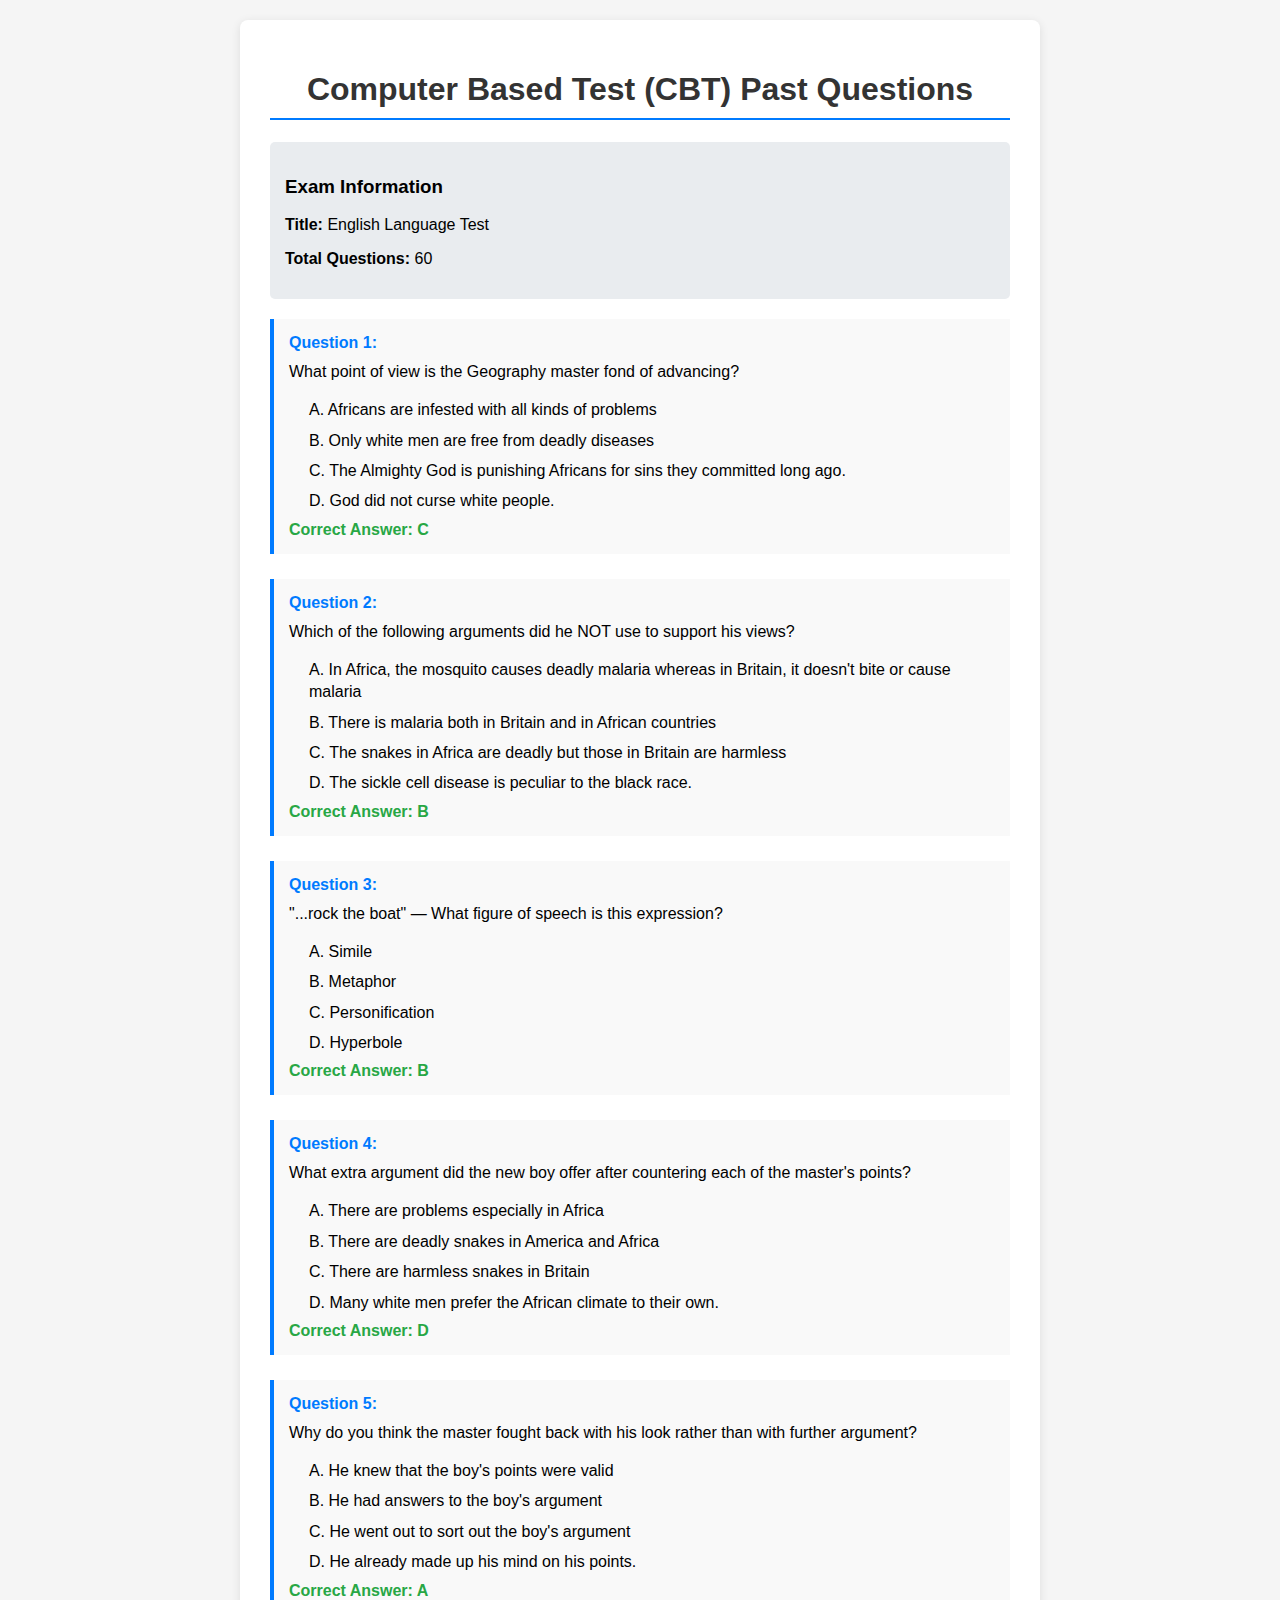
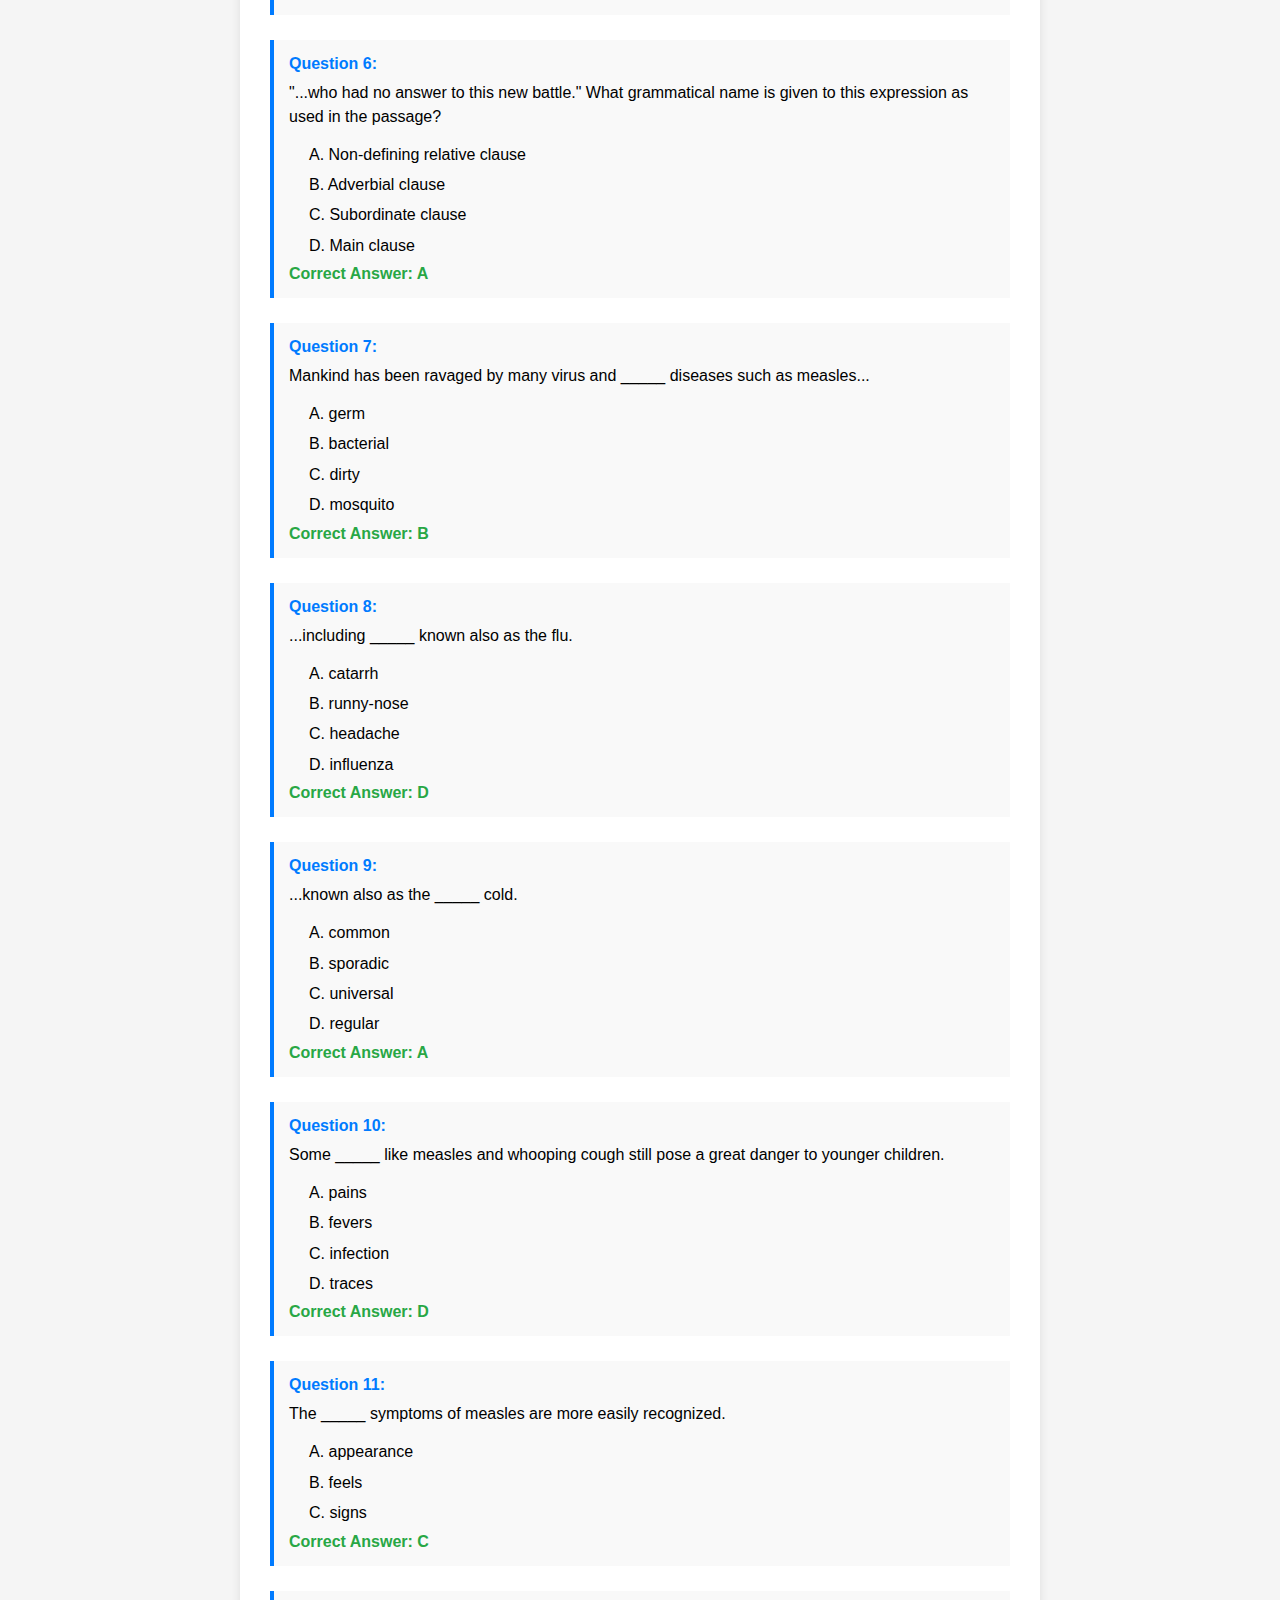
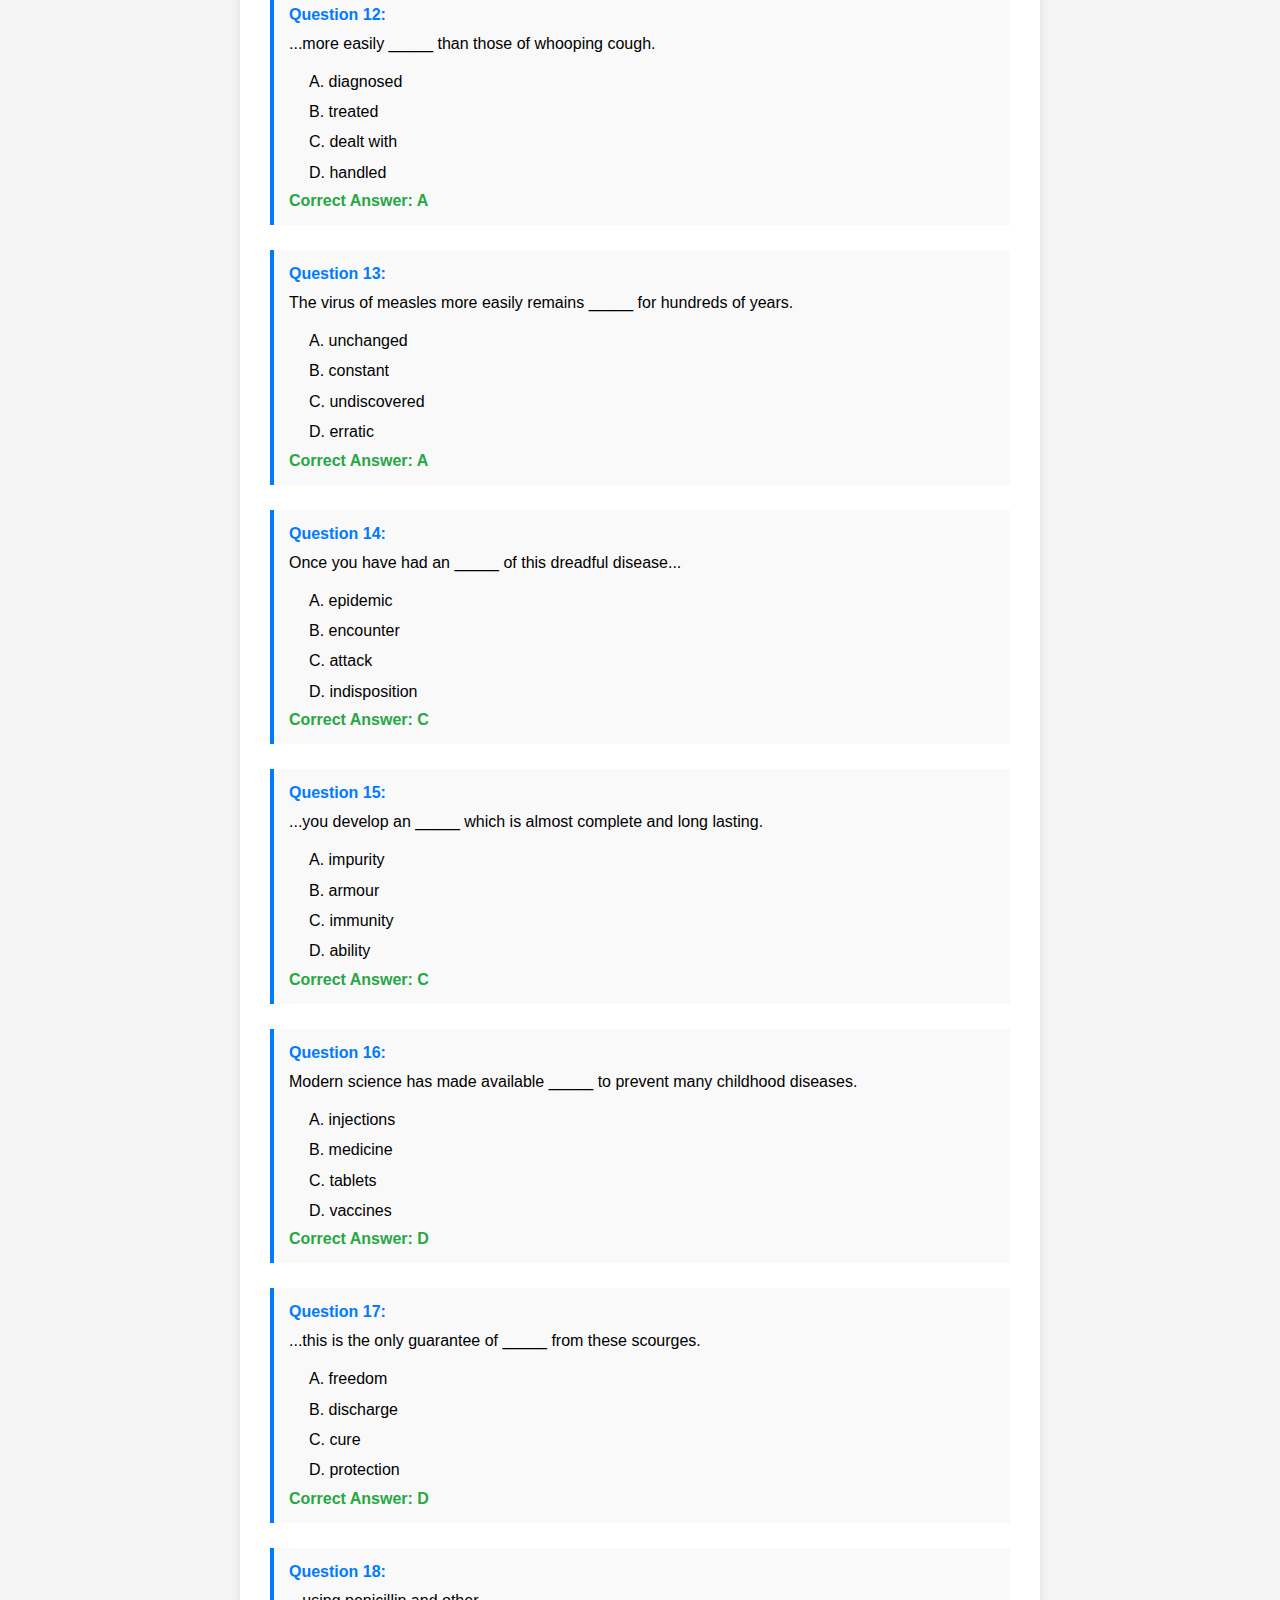
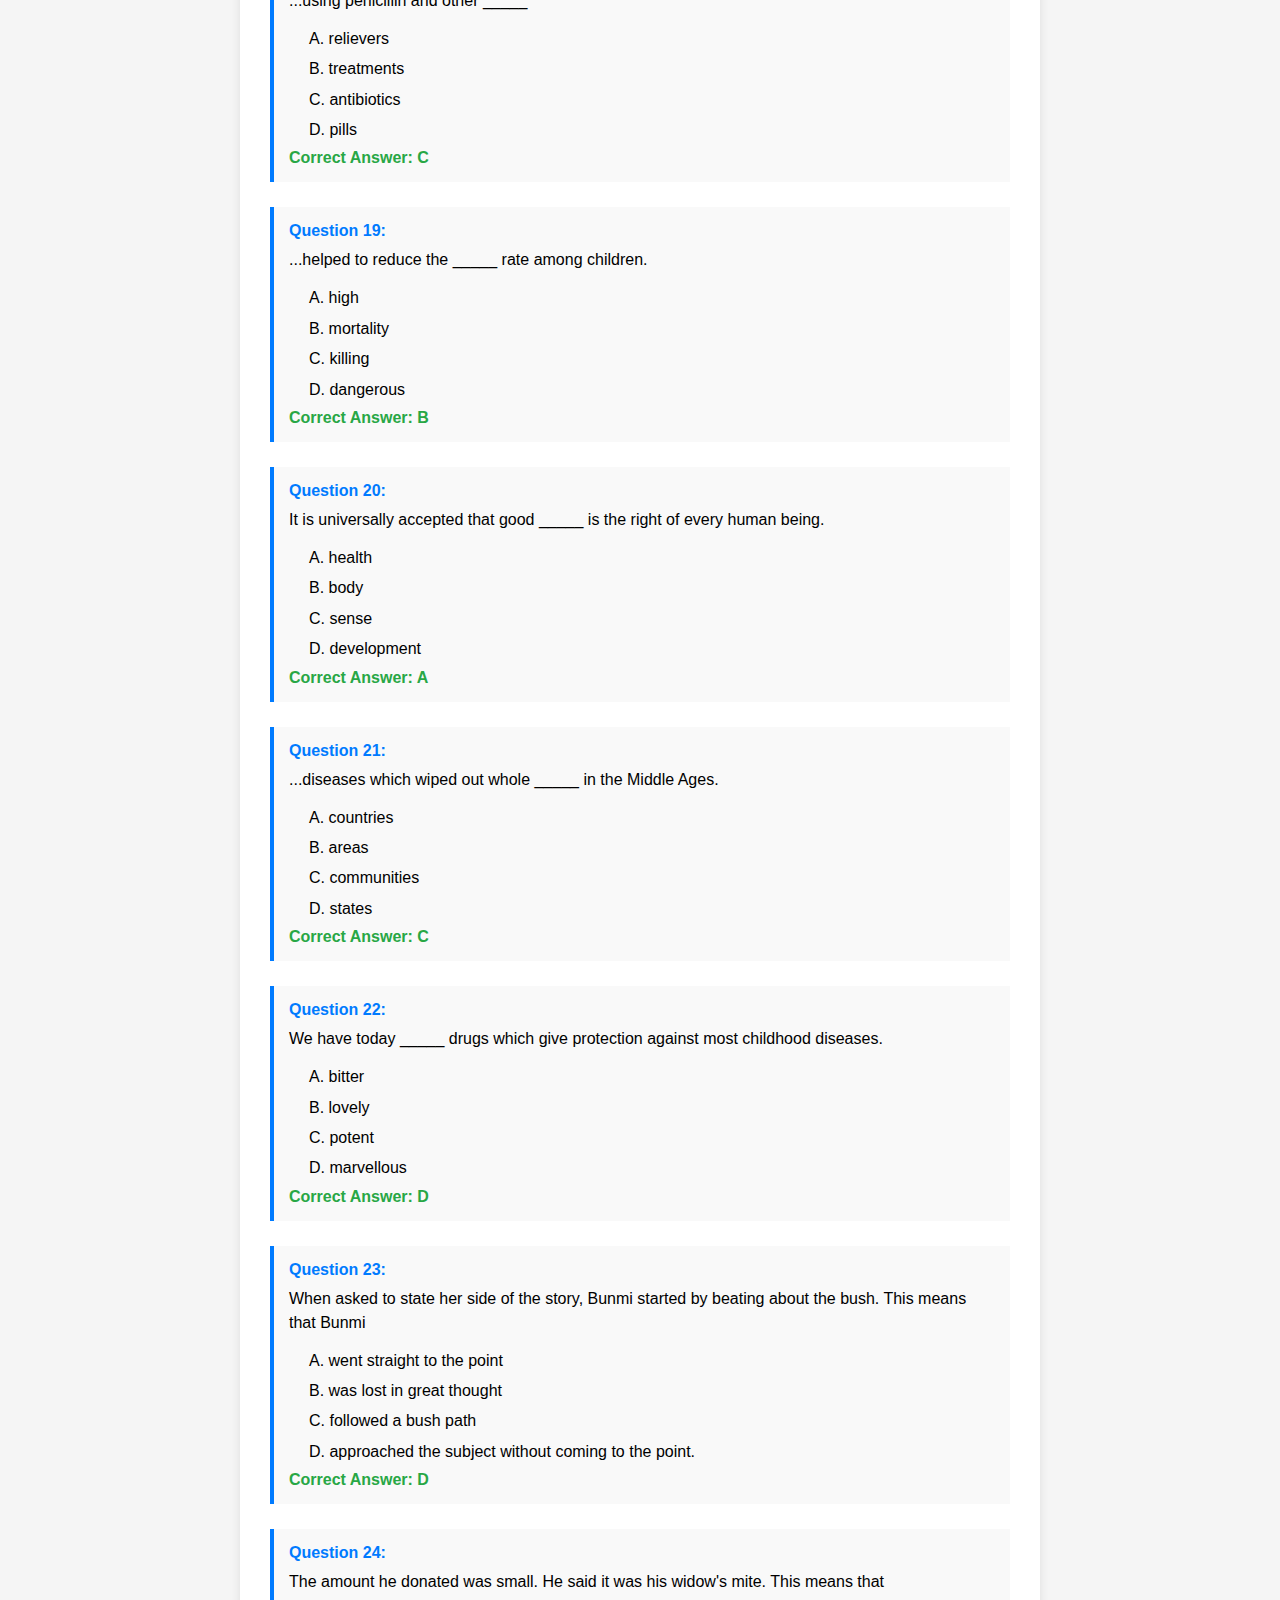
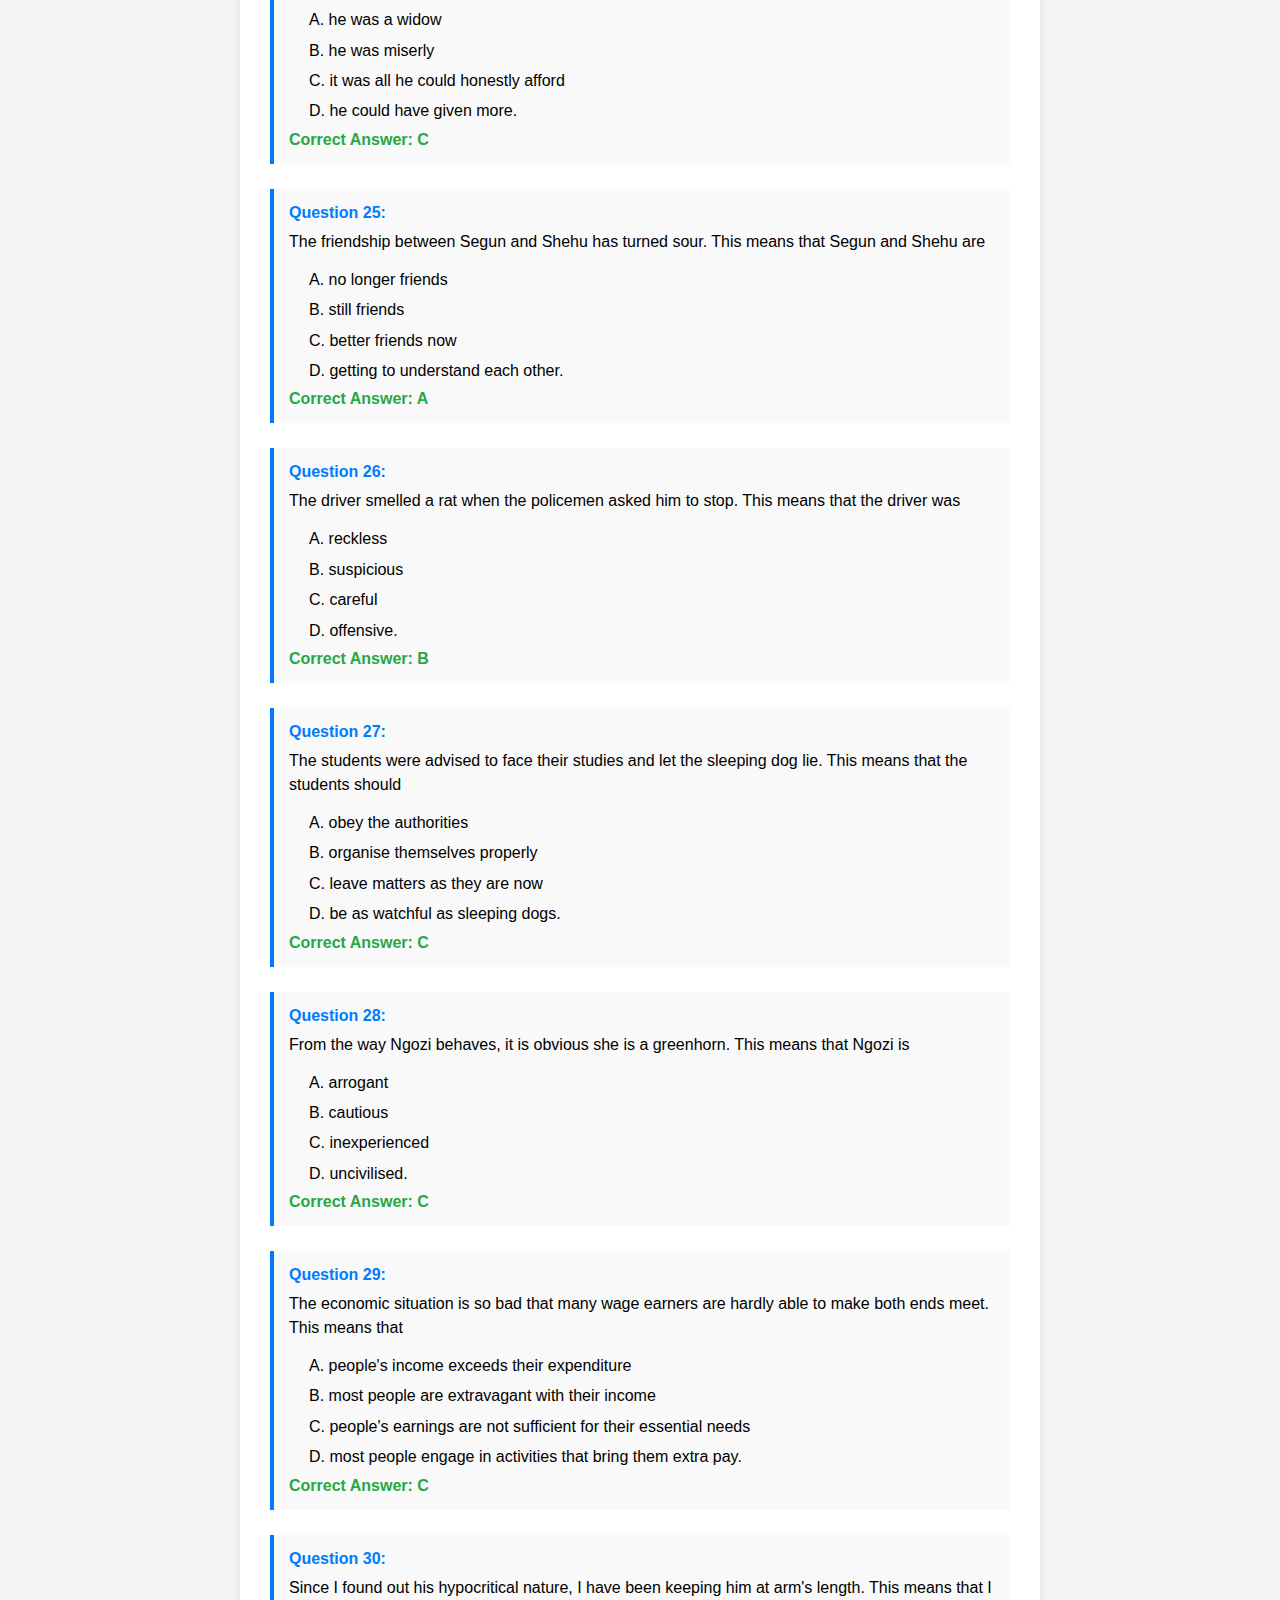
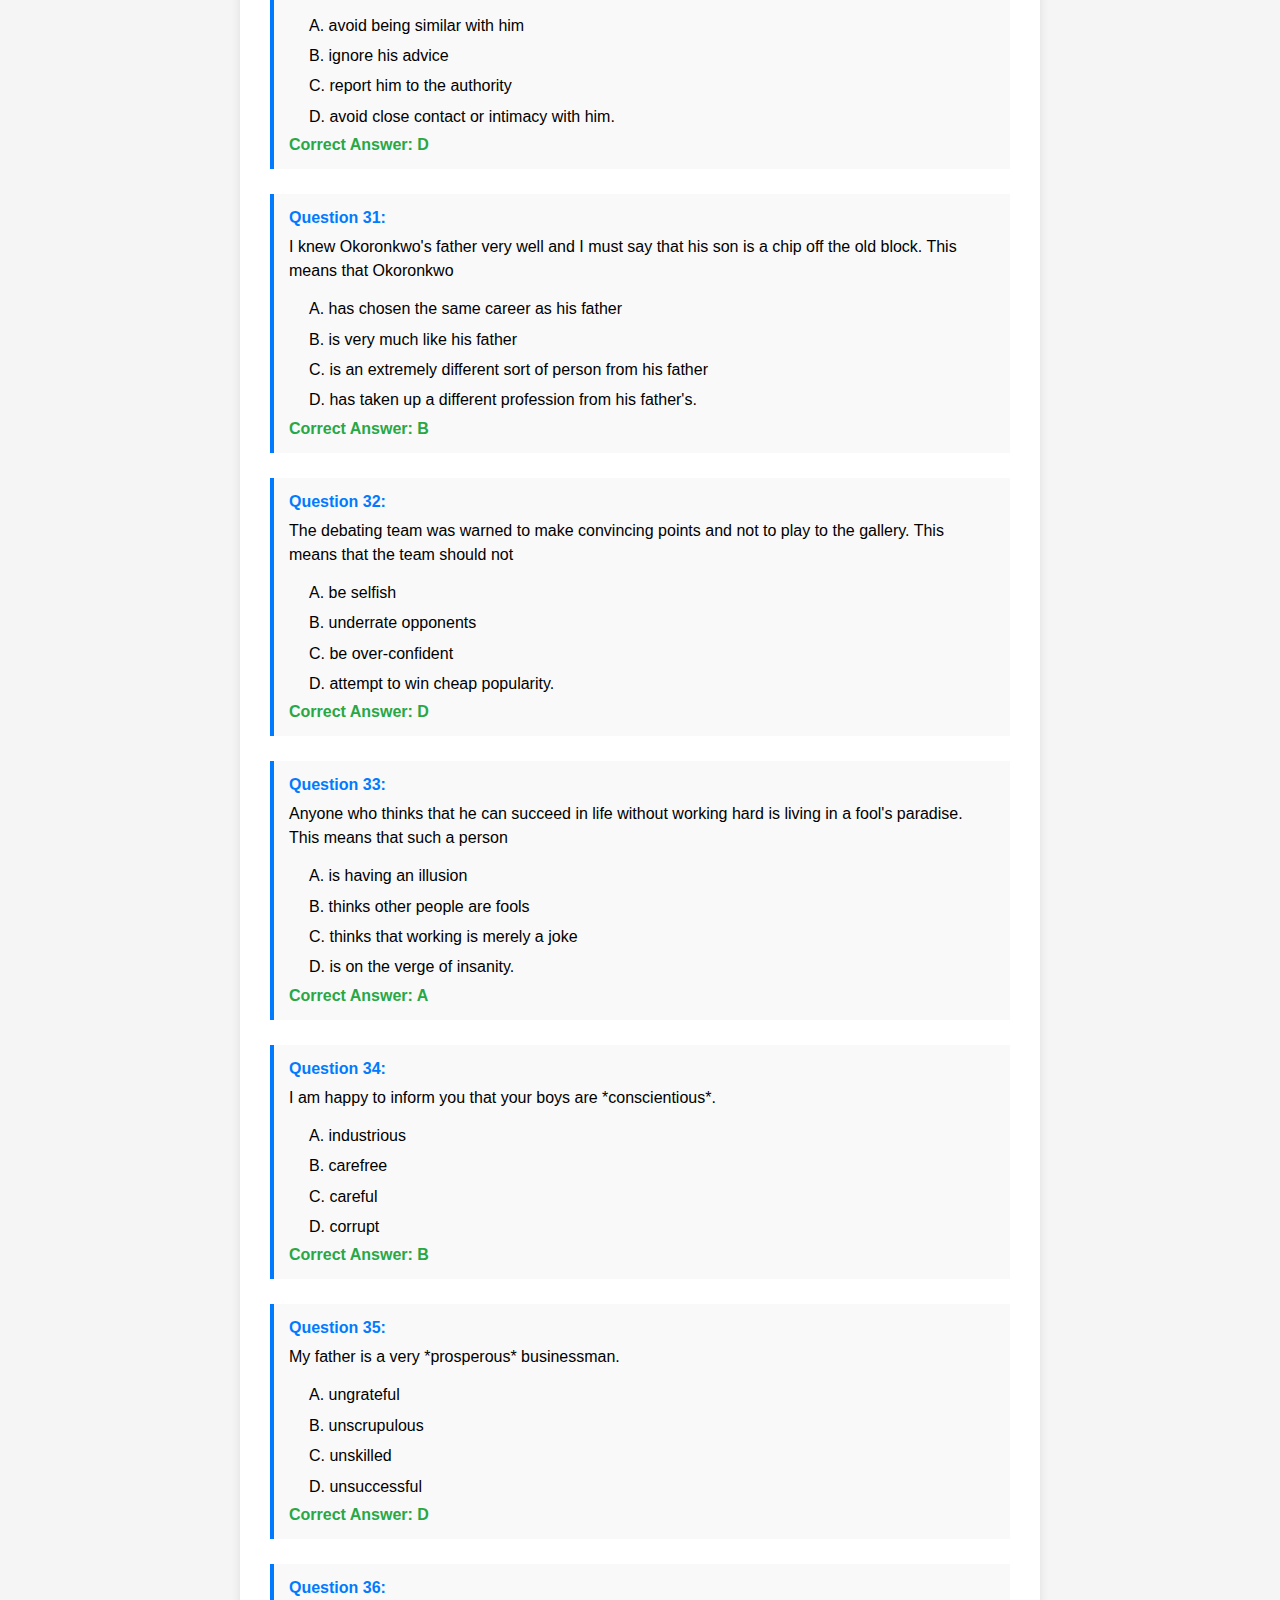
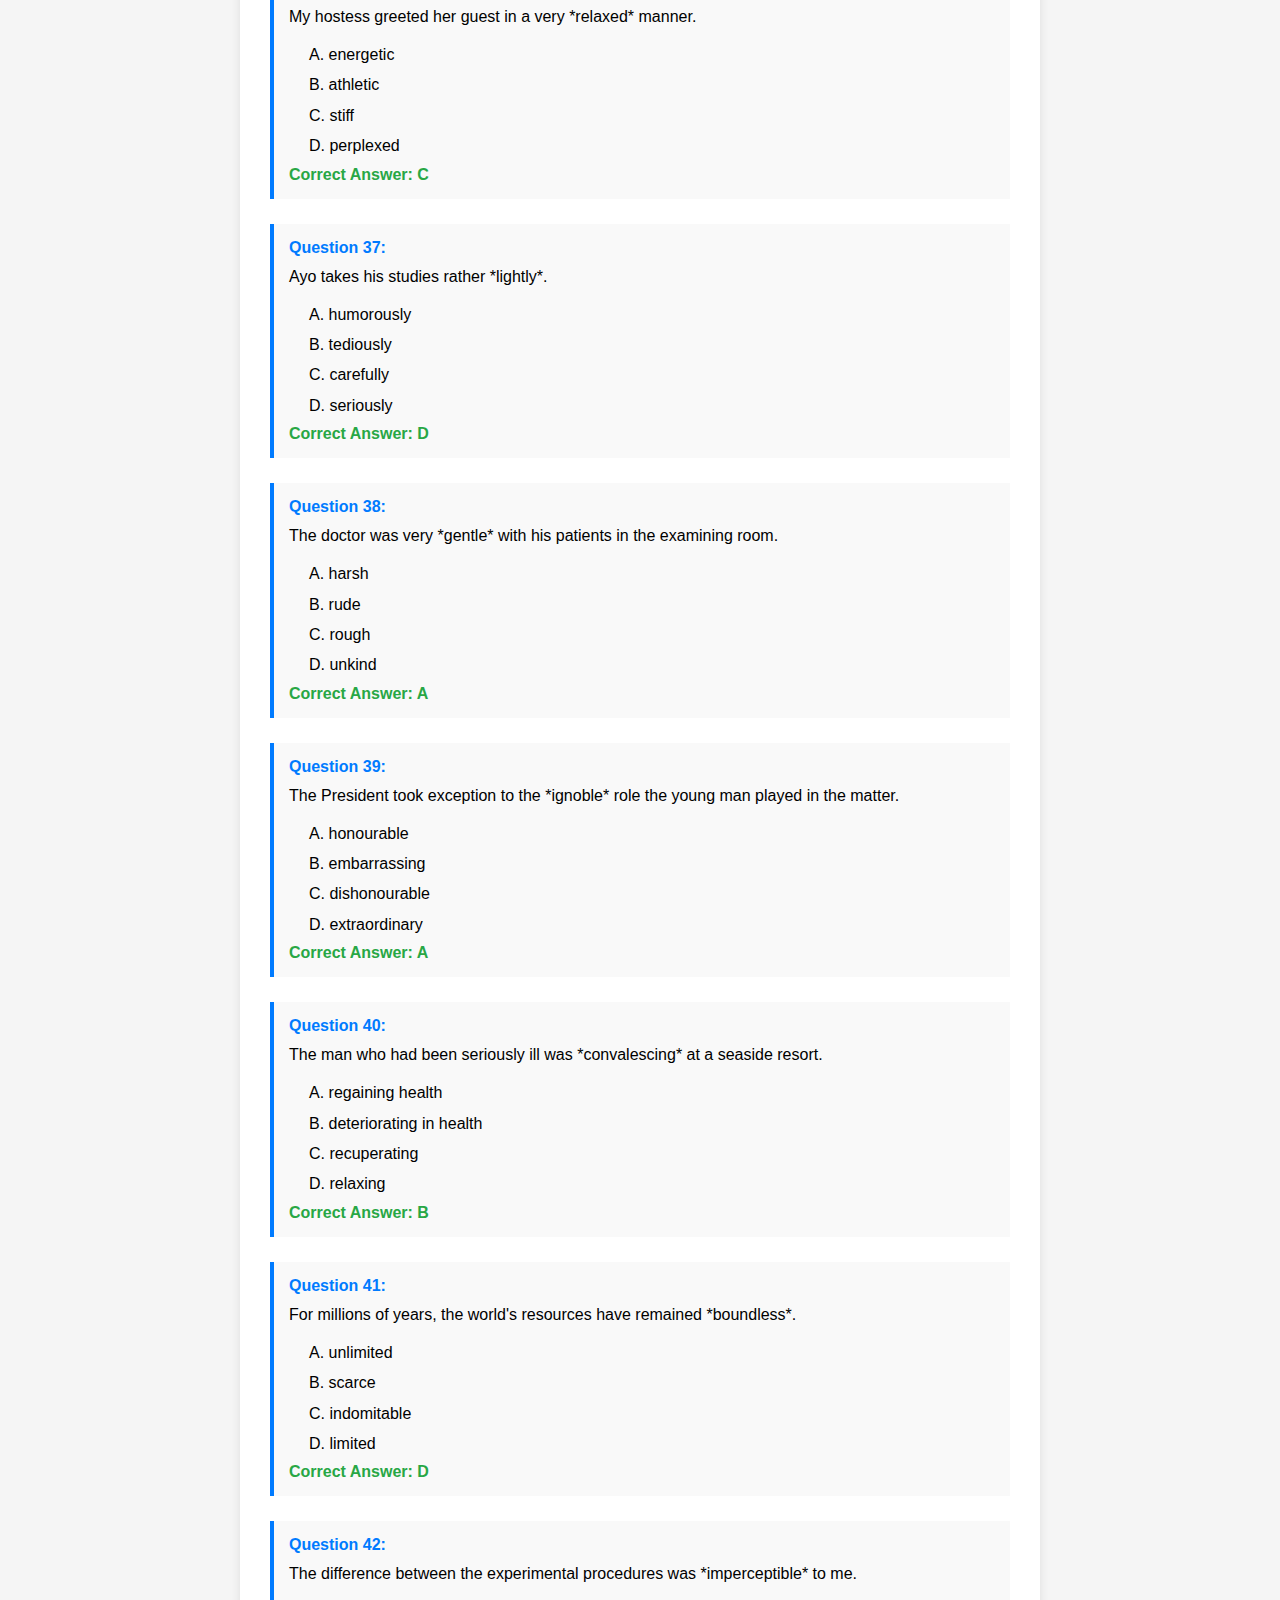
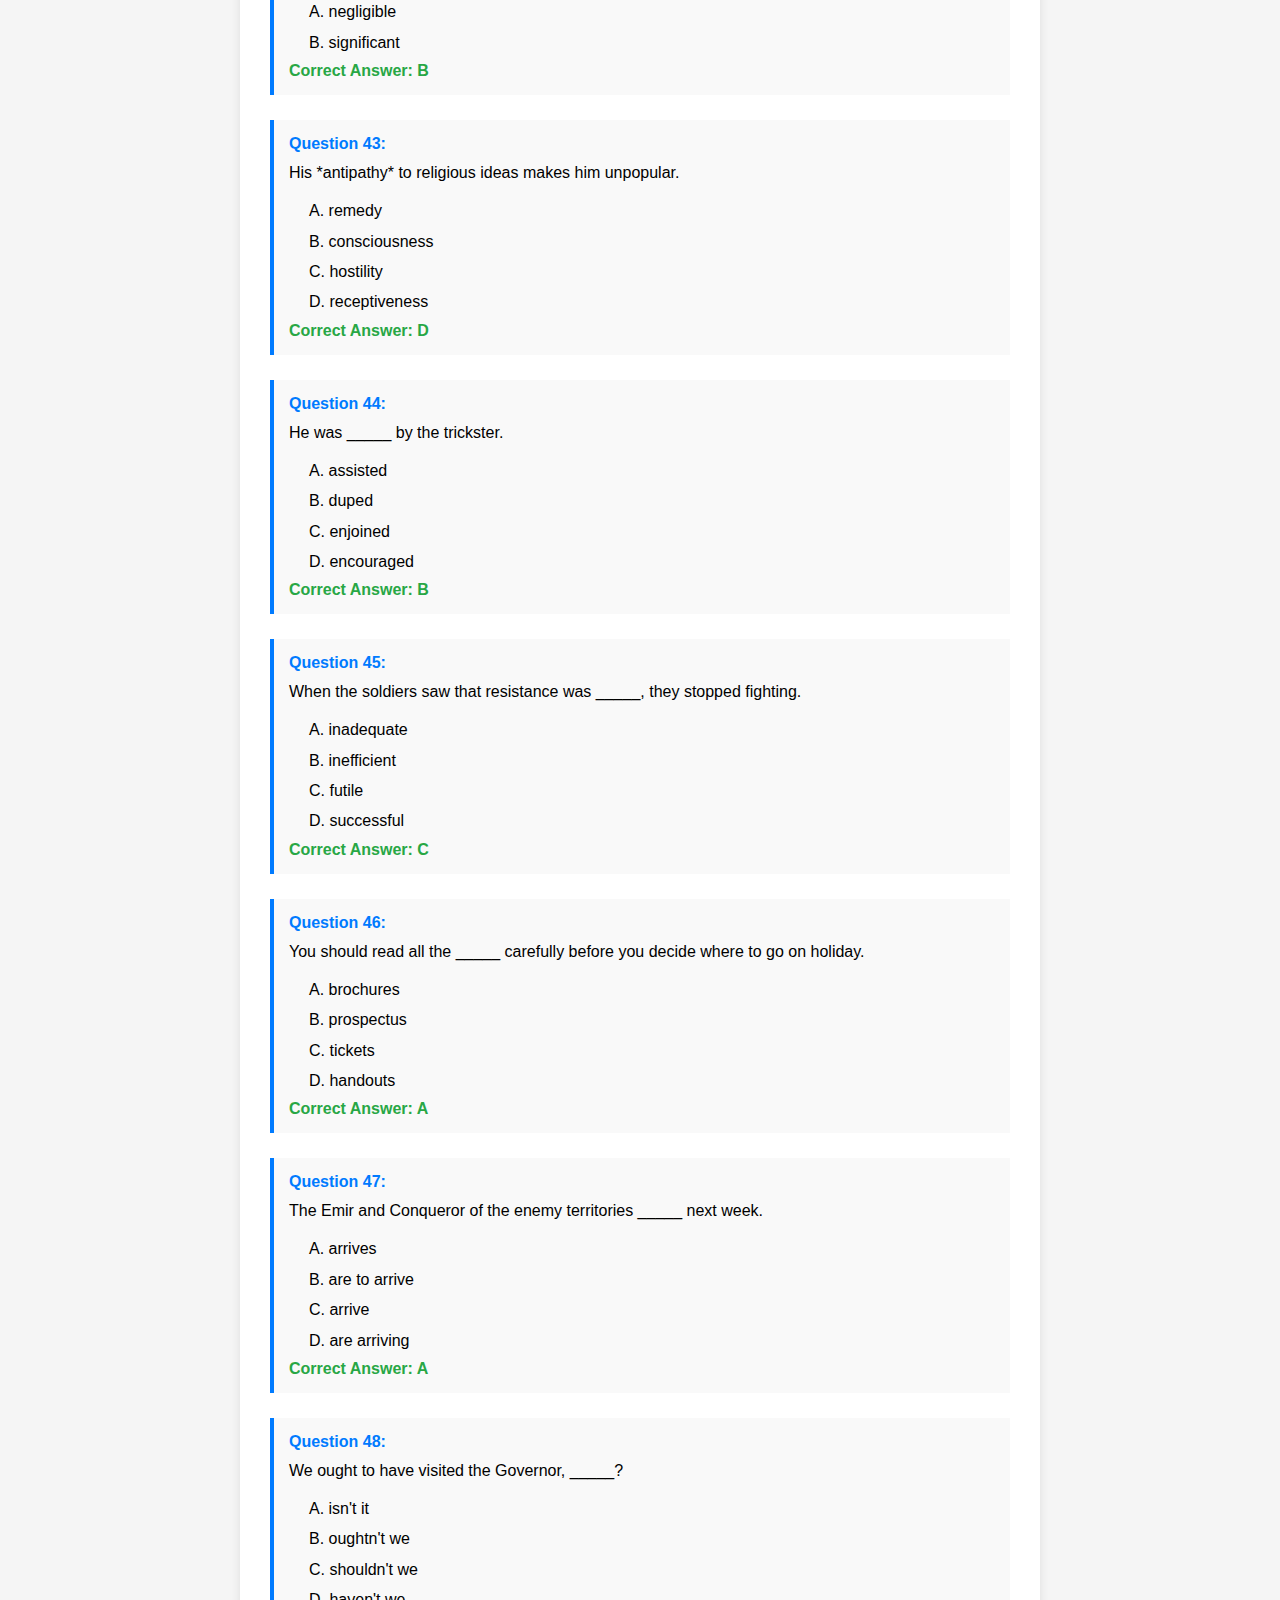
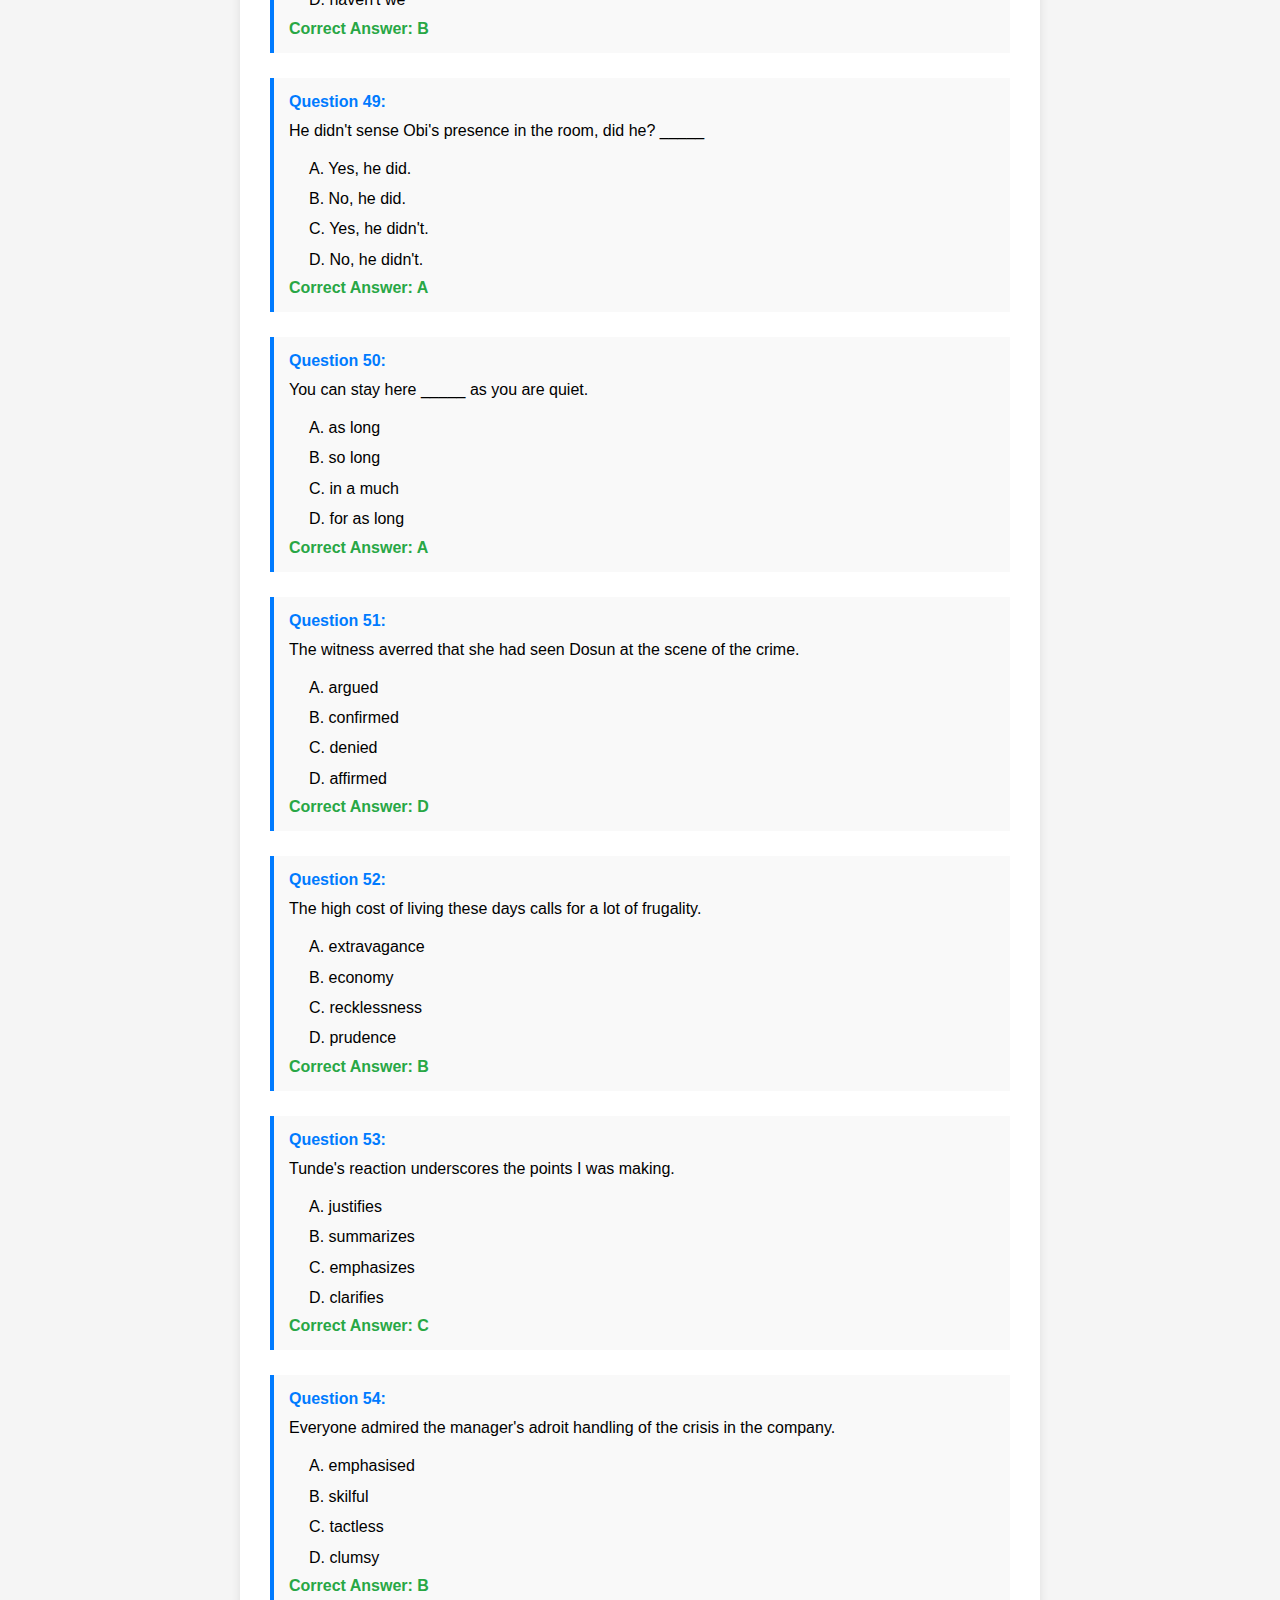
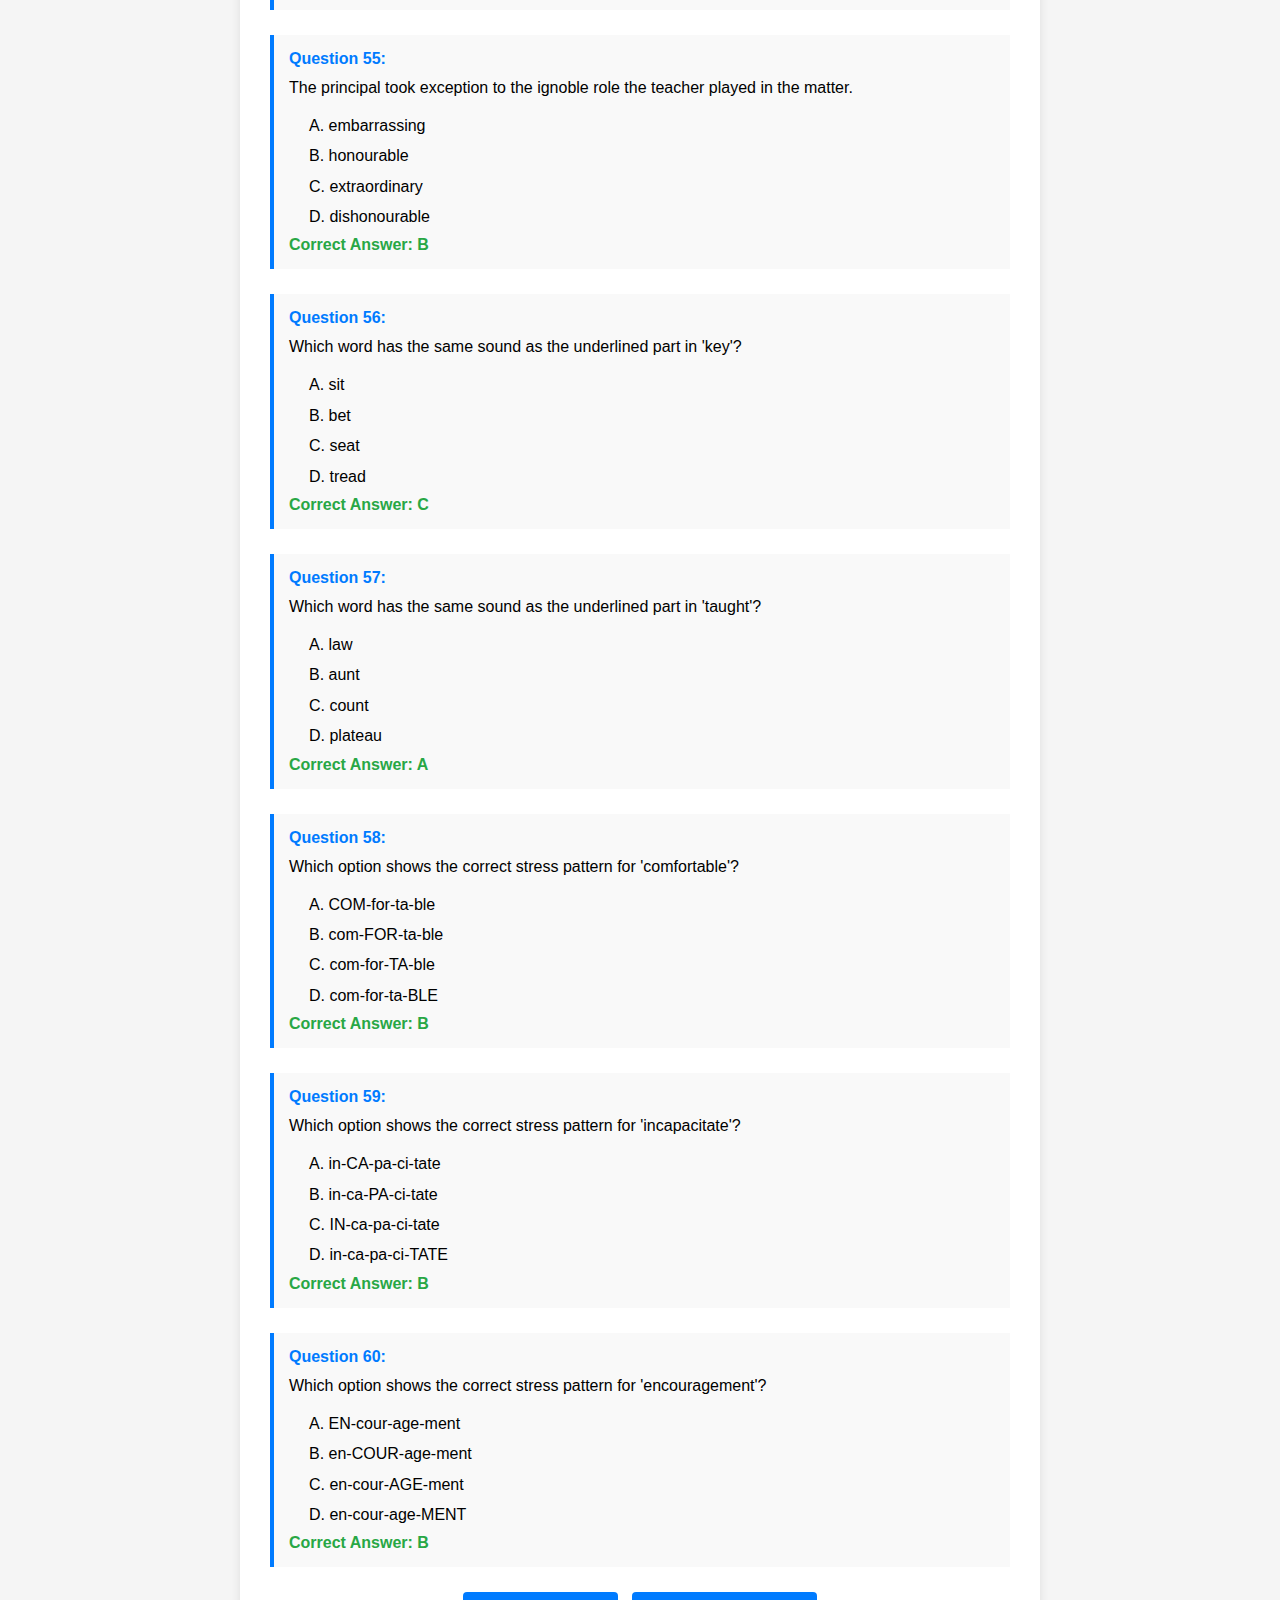
<file: cbt_app/index.html>
<!DOCTYPE html>
<html lang="en">
<head>
    <meta charset="UTF-8">
    <meta name="viewport" content="width=device-width, initial-scale=1.0">
    <title>CBT Past Questions</title>
    <style>
        body {
            font-family: Arial, sans-serif;
            max-width: 800px;
            margin: 0 auto;
            padding: 20px;
            background-color: #f5f5f5;
        }
        .container {
            background-color: white;
            padding: 30px;
            border-radius: 8px;
            box-shadow: 0 2px 10px rgba(0,0,0,0.1);
        }
        h1 {
            color: #333;
            text-align: center;
            border-bottom: 2px solid #007bff;
            padding-bottom: 10px;
        }
        .question-container {
            margin-bottom: 25px;
            padding: 15px;
            border-left: 4px solid #007bff;
            background-color: #f9f9f9;
        }
        .question-number {
            font-weight: bold;
            color: #007bff;
            margin-bottom: 8px;
            display: inline-block;
        }
        .question-text {
            margin-bottom: 15px;
            line-height: 1.5;
        }
        .options {
            margin-left: 20px;
        }
        .option {
            margin-bottom: 8px;
            line-height: 1.4;
        }
        .correct-answer {
            color: #28a745;
            font-weight: bold;
        }
        .metadata {
            background-color: #e9ecef;
            padding: 15px;
            border-radius: 5px;
            margin-bottom: 20px;
        }
        .nav-buttons {
            text-align: center;
            margin-top: 20px;
        }
        button {
            background-color: #007bff;
            color: white;
            border: none;
            padding: 10px 20px;
            margin: 0 5px;
            border-radius: 4px;
            cursor: pointer;
        }
        button:hover {
            background-color: #0056b3;
        }
    </style>
</head>
<body>
    <div class="container">
        <h1>Computer Based Test (CBT) Past Questions</h1>
        
        <div class="metadata">
            <h3>Exam Information</h3>
            <p><strong>Title:</strong> <span id="exam-title"></span></p>
            <p><strong>Total Questions:</strong> <span id="total-questions"></span></p>
        </div>
        
        <div id="questions-container">
            <!-- Questions will be loaded here -->
        </div>
        
        <div class="nav-buttons">
            <button onclick="showAllQuestions()">Show All Questions</button>
            <button onclick="showRandomQuestion()">Show Random Question</button>
        </div>
    </div>

    <script>
        // Load the questions JSON
        const questionsData = {
          "metadata": {
            "exam_title": "English Language Test",
            "total_questions": 60
          },
          "questions": [
            {
              "passage_id": "1",
              "number": 1,
              "question": "What point of view is the Geography master fond of advancing?",
              "options": [
                "A. Africans are infested with all kinds of problems",
                "B. Only white men are free from deadly diseases",
                "C. The Almighty God is punishing Africans for sins they committed long ago.",
                "D. God did not curse white people."
              ],
              "correct_answer": "C"
            },
            {
              "passage_id": "2",
              "number": 2,
              "question": "Which of the following arguments did he NOT use to support his views?",
              "options": [
                "A. In Africa, the mosquito causes deadly malaria whereas in Britain, it doesn't bite or cause malaria",
                "B. There is malaria both in Britain and in African countries",
                "C. The snakes in Africa are deadly but those in Britain are harmless",
                "D. The sickle cell disease is peculiar to the black race."
              ],
              "correct_answer": "B"
            },
            {
              "passage_id": "3",
              "number": 3,
              "question": "\"...rock the boat\" — What figure of speech is this expression?",
              "options": [
                "A. Simile",
                "B. Metaphor",
                "C. Personification",
                "D. Hyperbole"
              ],
              "correct_answer": "B"
            },
            {
              "passage_id": "4",
              "number": 4,
              "question": "What extra argument did the new boy offer after countering each of the master's points?",
              "options": [
                "A. There are problems especially in Africa",
                "B. There are deadly snakes in America and Africa",
                "C. There are harmless snakes in Britain",
                "D. Many white men prefer the African climate to their own."
              ],
              "correct_answer": "D"
            },
            {
              "passage_id": "5",
              "number": 5,
              "question": "Why do you think the master fought back with his look rather than with further argument?",
              "options": [
                "A. He knew that the boy's points were valid",
                "B. He had answers to the boy's argument",
                "C. He went out to sort out the boy's argument",
                "D. He already made up his mind on his points."
              ],
              "correct_answer": "A"
            },
            {
              "passage_id": "6",
              "number": 6,
              "question": "\"...who had no answer to this new battle.\" What grammatical name is given to this expression as used in the passage?",
              "options": [
                "A. Non-defining relative clause",
                "B. Adverbial clause",
                "C. Subordinate clause",
                "D. Main clause"
              ],
              "correct_answer": "A"
            },
            {
              "passage_id": "7",
              "number": 7,
              "question": "Mankind has been ravaged by many virus and _____ diseases such as measles...",
              "options": ["A. germ", "B. bacterial", "C. dirty", "D. mosquito"],
              "correct_answer": "B"
            },
            {
              "passage_id": "8",
              "number": 8,
              "question": "...including _____ known also as the flu.",
              "options": ["A. catarrh", "B. runny-nose", "C. headache", "D. influenza"],
              "correct_answer": "D"
            },
            {
              "passage_id": "9",
              "number": 9,
              "question": "...known also as the _____ cold.",
              "options": ["A. common", "B. sporadic", "C. universal", "D. regular"],
              "correct_answer": "A"
            },
            {
              "passage_id": "10",
              "number": 10,
              "question": "Some _____ like measles and whooping cough still pose a great danger to younger children.",
              "options": ["A. pains", "B. fevers", "C. infection", "D. traces"],
              "correct_answer": "D"
            },
            {
              "passage_id": "11",
              "number": 11,
              "question": "The _____ symptoms of measles are more easily recognized.",
              "options": ["A. appearance", "B. feels", "C. signs"],
              "correct_answer": "C"
            },
            {
              "passage_id": "12",
              "number": 12,
              "question": "...more easily _____ than those of whooping cough.",
              "options": ["A. diagnosed", "B. treated", "C. dealt with", "D. handled"],
              "correct_answer": "A"
            },
            {
              "passage_id": "13",
              "number": 13,
              "question": "The virus of measles more easily remains _____ for hundreds of years.",
              "options": ["A. unchanged", "B. constant", "C. undiscovered", "D. erratic"],
              "correct_answer": "A"
            },
            {
              "passage_id": "14",
              "number": 14,
              "question": "Once you have had an _____ of this dreadful disease...",
              "options": ["A. epidemic", "B. encounter", "C. attack", "D. indisposition"],
              "correct_answer": "C"
            },
            {
              "passage_id": "15",
              "number": 15,
              "question": "...you develop an _____ which is almost complete and long lasting.",
              "options": ["A. impurity", "B. armour", "C. immunity", "D. ability"],
              "correct_answer": "C"
            },
            {
              "passage_id": "16",
              "number": 16,
              "question": "Modern science has made available _____ to prevent many childhood diseases.",
              "options": ["A. injections", "B. medicine", "C. tablets", "D. vaccines"],
              "correct_answer": "D"
            },
            {
              "passage_id": "17",
              "number": 17,
              "question": "...this is the only guarantee of _____ from these scourges.",
              "options": ["A. freedom", "B. discharge", "C. cure", "D. protection"],
              "correct_answer": "D"
            },
            {
              "passage_id": "18",
              "number": 18,
              "question": "...using penicillin and other _____",
              "options": ["A. relievers", "B. treatments", "C. antibiotics", "D. pills"],
              "correct_answer": "C"
            },
            {
              "passage_id": "19",
              "number": 19,
              "question": "...helped to reduce the _____ rate among children.",
              "options": ["A. high", "B. mortality", "C. killing", "D. dangerous"],
              "correct_answer": "B"
            },
            {
              "passage_id": "20",
              "number": 20,
              "question": "It is universally accepted that good _____ is the right of every human being.",
              "options": ["A. health", "B. body", "C. sense", "D. development"],
              "correct_answer": "A"
            },
            {
              "passage_id": "21",
              "number": 21,
              "question": "...diseases which wiped out whole _____ in the Middle Ages.",
              "options": ["A. countries", "B. areas", "C. communities", "D. states"],
              "correct_answer": "C"
            },
            {
              "passage_id": "22",
              "number": 22,
              "question": "We have today _____ drugs which give protection against most childhood diseases.",
              "options": ["A. bitter", "B. lovely", "C. potent", "D. marvellous"],
              "correct_answer": "D"
            },
            {
              "passage_id": "23",
              "number": 23,
              "question": "When asked to state her side of the story, Bunmi started by beating about the bush. This means that Bunmi",
              "options": [
                "A. went straight to the point",
                "B. was lost in great thought",
                "C. followed a bush path",
                "D. approached the subject without coming to the point."
              ],
              "correct_answer": "D"
            },
            {
              "passage_id": "24",
              "number": 24,
              "question": "The amount he donated was small. He said it was his widow's mite. This means that",
              "options": [
                "A. he was a widow",
                "B. he was miserly",
                "C. it was all he could honestly afford",
                "D. he could have given more."
              ],
              "correct_answer": "C"
            },
            {
              "passage_id": "25",
              "number": 25,
              "question": "The friendship between Segun and Shehu has turned sour. This means that Segun and Shehu are",
              "options": [
                "A. no longer friends",
                "B. still friends",
                "C. better friends now",
                "D. getting to understand each other."
              ],
              "correct_answer": "A"
            },
            {
              "passage_id": "26",
              "number": 26,
              "question": "The driver smelled a rat when the policemen asked him to stop. This means that the driver was",
              "options": [
                "A. reckless",
                "B. suspicious",
                "C. careful",
                "D. offensive."
              ],
              "correct_answer": "B"
            },
            {
              "passage_id": "27",
              "number": 27,
              "question": "The students were advised to face their studies and let the sleeping dog lie. This means that the students should",
              "options": [
                "A. obey the authorities",
                "B. organise themselves properly",
                "C. leave matters as they are now",
                "D. be as watchful as sleeping dogs."
              ],
              "correct_answer": "C"
            },
            {
              "passage_id": "28",
              "number": 28,
              "question": "From the way Ngozi behaves, it is obvious she is a greenhorn. This means that Ngozi is",
              "options": [
                "A. arrogant",
                "B. cautious",
                "C. inexperienced",
                "D. uncivilised."
              ],
              "correct_answer": "C"
            },
            {
              "passage_id": "29",
              "number": 29,
              "question": "The economic situation is so bad that many wage earners are hardly able to make both ends meet. This means that",
              "options": [
                "A. people's income exceeds their expenditure",
                "B. most people are extravagant with their income",
                "C. people's earnings are not sufficient for their essential needs",
                "D. most people engage in activities that bring them extra pay."
              ],
              "correct_answer": "C"
            },
            {
              "passage_id": "30",
              "number": 30,
              "question": "Since I found out his hypocritical nature, I have been keeping him at arm's length. This means that I",
              "options": [
                "A. avoid being similar with him",
                "B. ignore his advice",
                "C. report him to the authority",
                "D. avoid close contact or intimacy with him."
              ],
              "correct_answer": "D"
            },
            {
              "passage_id": "31",
              "number": 31,
              "question": "I knew Okoronkwo's father very well and I must say that his son is a chip off the old block. This means that Okoronkwo",
              "options": [
                "A. has chosen the same career as his father",
                "B. is very much like his father",
                "C. is an extremely different sort of person from his father",
                "D. has taken up a different profession from his father's."
              ],
              "correct_answer": "B"
            },
            {
              "passage_id": "32",
              "number": 32,
              "question": "The debating team was warned to make convincing points and not to play to the gallery. This means that the team should not",
              "options": [
                "A. be selfish",
                "B. underrate opponents",
                "C. be over-confident",
                "D. attempt to win cheap popularity."
              ],
              "correct_answer": "D"
            },
            {
              "passage_id": "33",
              "number": 33,
              "question": "Anyone who thinks that he can succeed in life without working hard is living in a fool's paradise. This means that such a person",
              "options": [
                "A. is having an illusion",
                "B. thinks other people are fools",
                "C. thinks that working is merely a joke",
                "D. is on the verge of insanity."
              ],
              "correct_answer": "A"
            },
            {
              "passage_id": "34",
              "number": 34,
              "question": "I am happy to inform you that your boys are *conscientious*.",
              "options": ["A. industrious", "B. carefree", "C. careful", "D. corrupt"],
              "correct_answer": "B"
            },
            {
              "passage_id": "35",
              "number": 35,
              "question": "My father is a very *prosperous* businessman.",
              "options": ["A. ungrateful", "B. unscrupulous", "C. unskilled", "D. unsuccessful"],
              "correct_answer": "D"
            },
            {
              "passage_id": "36",
              "number": 36,
              "question": "My hostess greeted her guest in a very *relaxed* manner.",
              "options": ["A. energetic", "B. athletic", "C. stiff", "D. perplexed"],
              "correct_answer": "C"
            },
            {
              "passage_id": "37",
              "number": 37,
              "question": "Ayo takes his studies rather *lightly*.",
              "options": ["A. humorously", "B. tediously", "C. carefully", "D. seriously"],
              "correct_answer": "D"
            },
            {
              "passage_id": "38",
              "number": 38,
              "question": "The doctor was very *gentle* with his patients in the examining room.",
              "options": ["A. harsh", "B. rude", "C. rough", "D. unkind"],
              "correct_answer": "A"
            },
            {
              "passage_id": "39",
              "number": 39,
              "question": "The President took exception to the *ignoble* role the young man played in the matter.",
              "options": ["A. honourable", "B. embarrassing", "C. dishonourable", "D. extraordinary"],
              "correct_answer": "A"
            },
            {
              "passage_id": "40",
              "number": 40,
              "question": "The man who had been seriously ill was *convalescing* at a seaside resort.",
              "options": ["A. regaining health", "B. deteriorating in health", "C. recuperating", "D. relaxing"],
              "correct_answer": "B"
            },
            {
              "passage_id": "41",
              "number": 41,
              "question": "For millions of years, the world's resources have remained *boundless*.",
              "options": ["A. unlimited", "B. scarce", "C. indomitable", "D. limited"],
              "correct_answer": "D"
            },
            {
              "passage_id": "42",
              "number": 42,
              "question": "The difference between the experimental procedures was *imperceptible* to me.",
              "options": ["A. negligible", "B. significant"],
              "correct_answer": "B"
            },
            {
              "passage_id": "43",
              "number": 43,
              "question": "His *antipathy* to religious ideas makes him unpopular.",
              "options": ["A. remedy", "B. consciousness", "C. hostility", "D. receptiveness"],
              "correct_answer": "D"
            },
            {
              "passage_id": "44",
              "number": 44,
              "question": "He was _____ by the trickster.",
              "options": ["A. assisted", "B. duped", "C. enjoined", "D. encouraged"],
              "correct_answer": "B"
            },
            {
              "passage_id": "45",
              "number": 45,
              "question": "When the soldiers saw that resistance was _____, they stopped fighting.",
              "options": ["A. inadequate", "B. inefficient", "C. futile", "D. successful"],
              "correct_answer": "C"
            },
            {
              "passage_id": "46",
              "number": 46,
              "question": "You should read all the _____ carefully before you decide where to go on holiday.",
              "options": ["A. brochures", "B. prospectus", "C. tickets", "D. handouts"],
              "correct_answer": "A"
            },
            {
              "passage_id": "47",
              "number": 47,
              "question": "The Emir and Conqueror of the enemy territories _____ next week.",
              "options": ["A. arrives", "B. are to arrive", "C. arrive", "D. are arriving"],
              "correct_answer": "A"
            },
            {
              "passage_id": "48",
              "number": 48,
              "question": "We ought to have visited the Governor, _____?",
              "options": ["A. isn't it", "B. oughtn't we", "C. shouldn't we", "D. haven't we"],
              "correct_answer": "B"
            },
            {
              "passage_id": "49",
              "number": 49,
              "question": "He didn't sense Obi's presence in the room, did he? _____",
              "options": ["A. Yes, he did.", "B. No, he did.", "C. Yes, he didn't.", "D. No, he didn't."],
              "correct_answer": "A"
            },
            {
              "passage_id": "50",
              "number": 50,
              "question": "You can stay here _____ as you are quiet.",
              "options": ["A. as long", "B. so long", "C. in a much", "D. for as long"],
              "correct_answer": "A"
            },
            {
              "passage_id": "51",
              "number": 51,
              "question": "The witness averred that she had seen Dosun at the scene of the crime.",
              "options": ["A. argued", "B. confirmed", "C. denied", "D. affirmed"],
              "correct_answer": "D"
            },
            {
              "passage_id": "52",
              "number": 52,
              "question": "The high cost of living these days calls for a lot of frugality.",
              "options": ["A. extravagance", "B. economy", "C. recklessness", "D. prudence"],
              "correct_answer": "B"
            },
            {
              "passage_id": "53",
              "number": 53,
              "question": "Tunde's reaction underscores the points I was making.",
              "options": ["A. justifies", "B. summarizes", "C. emphasizes", "D. clarifies"],
              "correct_answer": "C"
            },
            {
              "passage_id": "54",
              "number": 54,
              "question": "Everyone admired the manager's adroit handling of the crisis in the company.",
              "options": ["A. emphasised", "B. skilful", "C. tactless", "D. clumsy"],
              "correct_answer": "B"
            },
            {
              "passage_id": "55",
              "number": 55,
              "question": "The principal took exception to the ignoble role the teacher played in the matter.",
              "options": ["A. embarrassing", "B. honourable", "C. extraordinary", "D. dishonourable"],
              "correct_answer": "B"
            },
            {
              "passage_id": "56",
              "number": 56,
              "question": "Which word has the same sound as the underlined part in 'key'?",
              "options": ["A. sit", "B. bet", "C. seat", "D. tread"],
              "correct_answer": "C"
            },
            {
              "passage_id": "57",
              "number": 57,
              "question": "Which word has the same sound as the underlined part in 'taught'?",
              "options": ["A. law", "B. aunt", "C. count", "D. plateau"],
              "correct_answer": "A"
            },
            {
              "passage_id": "58",
              "number": 58,
              "question": "Which option shows the correct stress pattern for 'comfortable'?",
              "options": [
                "A. COM-for-ta-ble",
                "B. com-FOR-ta-ble",
                "C. com-for-TA-ble",
                "D. com-for-ta-BLE"
              ],
              "correct_answer": "B"
            },
            {
              "passage_id": "59",
              "number": 59,
              "question": "Which option shows the correct stress pattern for 'incapacitate'?",
              "options": [
                "A. in-CA-pa-ci-tate",
                "B. in-ca-PA-ci-tate",
                "C. IN-ca-pa-ci-tate",
                "D. in-ca-pa-ci-TATE"
              ],
              "correct_answer": "B"
            },
            {
              "passage_id": "60",
              "number": 60,
              "question": "Which option shows the correct stress pattern for 'encouragement'?",
              "options": [
                "A. EN-cour-age-ment",
                "B. en-COUR-age-ment",
                "C. en-cour-AGE-ment",
                "D. en-cour-age-MENT"
              ],
              "correct_answer": "B"
            }
          ]
        };

        // Display metadata
        document.getElementById('exam-title').textContent = questionsData.metadata.exam_title;
        document.getElementById('total-questions').textContent = questionsData.metadata.total_questions;

        // Function to render a single question
        function renderQuestion(question) {
            let optionsHTML = '';
            question.options.forEach(option => {
                optionsHTML += `<div class="option">${option}</div>`;
            });
            
            return `
                <div class="question-container">
                    <div class="question-number">Question ${question.number}:</div>
                    <div class="question-text">${question.question}</div>
                    <div class="options">${optionsHTML}</div>
                    <div class="correct-answer">Correct Answer: ${question.correct_answer}</div>
                </div>
            `;
        }

        // Function to show all questions
        function showAllQuestions() {
            let questionsHTML = '';
            questionsData.questions.forEach(question => {
                questionsHTML += renderQuestion(question);
            });
            document.getElementById('questions-container').innerHTML = questionsHTML;
        }

        // Function to show a random question
        function showRandomQuestion() {
            const randomIndex = Math.floor(Math.random() * questionsData.questions.length);
            const randomQuestion = questionsData.questions[randomIndex];
            document.getElementById('questions-container').innerHTML = renderQuestion(randomQuestion);
        }

        // Show all questions by default when page loads
        window.onload = function() {
            showAllQuestions();
        };
    </script>
</body>
</html>
</file>
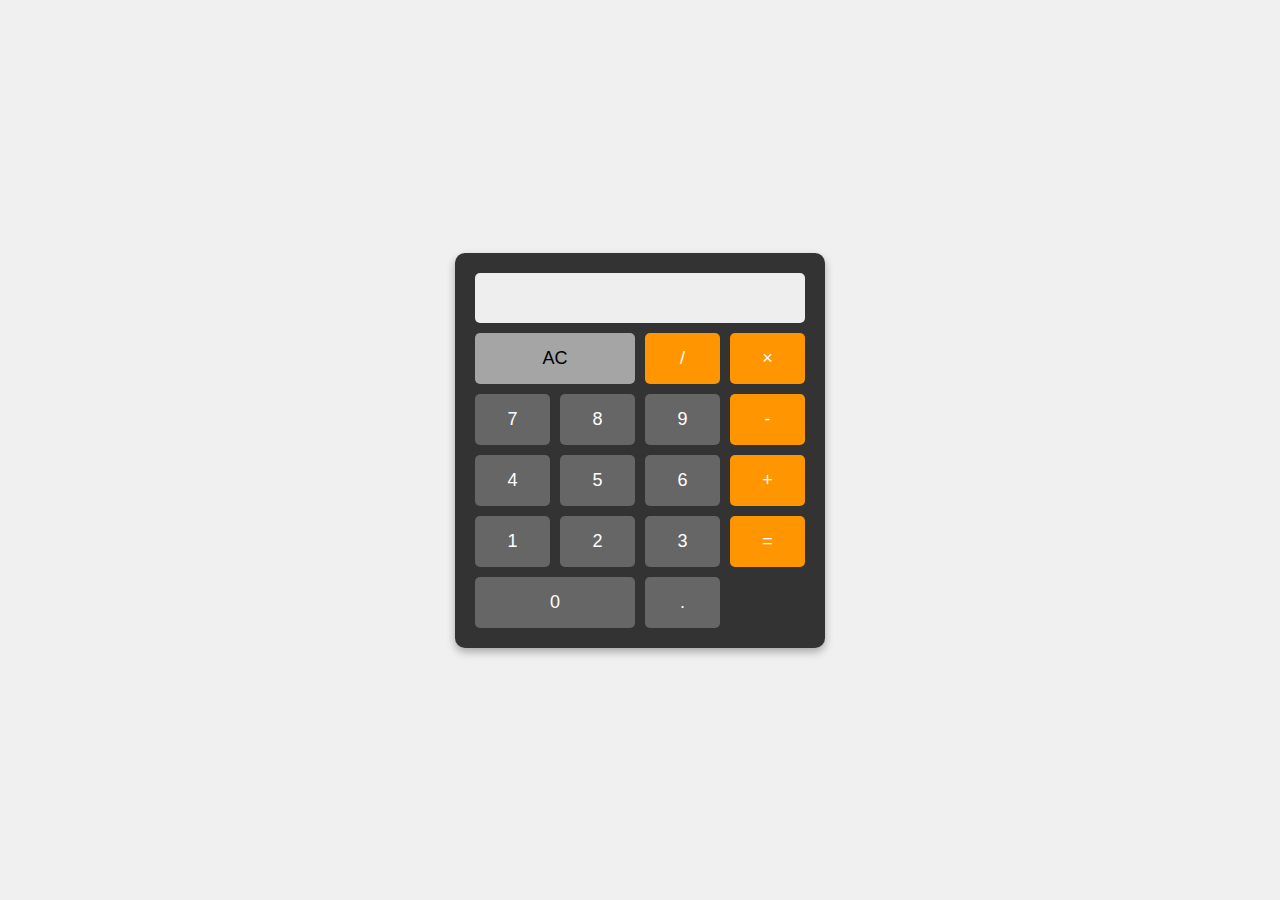
<file: calculator.html>
<!DOCTYPE html>
<html lang="en">
<head>
    <meta charset="UTF-8">
    <meta name="viewport" content="width=device-width, initial-scale=1.0">
    <title>Simple Calculator</title>
    <style>
        body {
            font-family: Arial, sans-serif;
            display: flex;
            justify-content: center;
            align-items: center;
            height: 100vh;
            margin: 0;
            background-color: #f0f0f0;
        }
        
        .calculator {
            background-color: #333;
            padding: 20px;
            border-radius: 10px;
            box-shadow: 0 4px 8px rgba(0, 0, 0, 0.3);
        }
        
        .display {
            width: 100%;
            height: 50px;
            font-size: 24px;
            text-align: right;
            padding: 10px;
            margin-bottom: 10px;
            border: none;
            border-radius: 5px;
            background-color: #eee;
            color: #333;
            box-sizing: border-box;
        }
        
        .buttons {
            display: grid;
            grid-template-columns: repeat(4, 1fr);
            grid-gap: 10px;
        }
        
        button {
            padding: 15px;
            font-size: 18px;
            border: none;
            border-radius: 5px;
            cursor: pointer;
            background-color: #666;
            color: white;
            transition: background-color 0.2s;
        }
        
        button:hover {
            background-color: #777;
        }
        
        button:active {
            background-color: #555;
        }
        
        .operator {
            background-color: #ff9500;
        }
        
        .operator:hover {
            background-color: #ffaa33;
        }
        
        .equals {
            background-color: #ff9500;
        }
        
        .equals:hover {
            background-color: #ffaa33;
        }
        
        .clear {
            background-color: #a5a5a5;
            color: black;
        }
        
        .clear:hover {
            background-color: #d4d4d4;
        }
        
        .span-two {
            grid-column: span 2;
        }
    </style>
</head>
<body>
    <div class="calculator">
        <input type="text" class="display" id="display" readonly>
        <div class="buttons">
            <button class="clear span-two" onclick="clearDisplay()">AC</button>
            <button class="operator" onclick="appendToDisplay('/')">/</button>
            <button class="operator" onclick="appendToDisplay('*')">×</button>
            
            <button onclick="appendToDisplay('7')">7</button>
            <button onclick="appendToDisplay('8')">8</button>
            <button onclick="appendToDisplay('9')">9</button>
            <button class="operator" onclick="appendToDisplay('-')">-</button>
            
            <button onclick="appendToDisplay('4')">4</button>
            <button onclick="appendToDisplay('5')">5</button>
            <button onclick="appendToDisplay('6')">6</button>
            <button class="operator" onclick="appendToDisplay('+')">+</button>
            
            <button onclick="appendToDisplay('1')">1</button>
            <button onclick="appendToDisplay('2')">2</button>
            <button onclick="appendToDisplay('3')">3</button>
            <button class="equals" onclick="calculate()" rowspan="2">=</button>
            
            <button onclick="appendToDisplay('0')" class="span-two">0</button>
            <button onclick="appendToDisplay('.')">.</button>
        </div>
    </div>

    <script>
        const display = document.getElementById('display');
        
        function appendToDisplay(value) {
            // Replace × symbol with * for calculation
            if (value === '×') {
                value = '*';
            }
            display.value += value;
        }
        
        function clearDisplay() {
            display.value = '';
        }
        
        function calculate() {
            try {
                // Evaluate the expression safely
                let expression = display.value;
                
                // Validate the expression to prevent dangerous eval usage
                if (/^[0-9+\-*/.() ]+$/.test(expression)) {
                    // Replace * with × for display purposes after calculation
                    let result = eval(expression);
                    
                    // Check if result is a valid number
                    if (!isNaN(result) && isFinite(result)) {
                        display.value = result;
                    } else {
                        display.value = 'Error';
                    }
                } else {
                    display.value = 'Error';
                }
            } catch (error) {
                display.value = 'Error';
            }
        }
        
        // Allow Enter key to trigger calculation
        display.addEventListener('keydown', function(event) {
            if (event.key === 'Enter') {
                calculate();
            }
        });
    </script>
</body>
</html>
</file>
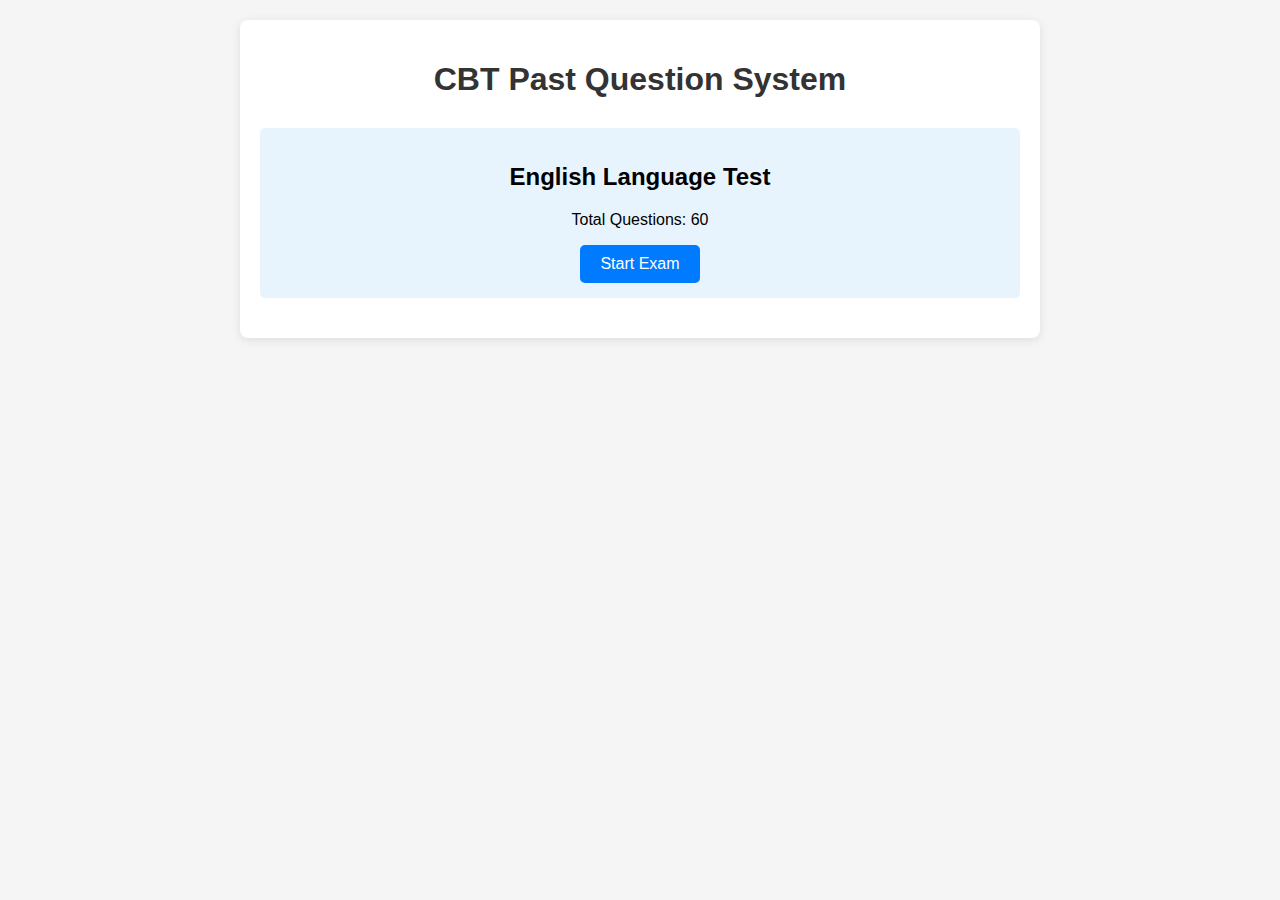
<file: cbt_app.html>
<!DOCTYPE html>
<html lang="en">
<head>
    <meta charset="UTF-8">
    <meta name="viewport" content="width=device-width, initial-scale=1.0">
    <title>CBT Past Question System</title>
    <style>
        body {
            font-family: Arial, sans-serif;
            max-width: 800px;
            margin: 0 auto;
            padding: 20px;
            background-color: #f5f5f5;
        }
        
        .container {
            background-color: white;
            padding: 20px;
            border-radius: 8px;
            box-shadow: 0 2px 10px rgba(0,0,0,0.1);
        }
        
        h1 {
            text-align: center;
            color: #333;
            margin-bottom: 30px;
        }
        
        .exam-info {
            background-color: #e8f4fd;
            padding: 15px;
            border-radius: 5px;
            margin-bottom: 20px;
            text-align: center;
        }
        
        .question-container {
            margin-bottom: 25px;
            padding: 15px;
            border: 1px solid #ddd;
            border-radius: 5px;
        }
        
        .question-number {
            font-weight: bold;
            color: #007bff;
            margin-bottom: 10px;
            font-size: 1.1em;
        }
        
        .question-text {
            margin-bottom: 15px;
            line-height: 1.5;
        }
        
        .options {
            margin-left: 20px;
        }
        
        .option {
            margin-bottom: 8px;
            display: flex;
            align-items: center;
        }
        
        .option input[type="radio"] {
            margin-right: 10px;
        }
        
        .navigation {
            display: flex;
            justify-content: space-between;
            margin-top: 20px;
        }
        
        button {
            padding: 10px 20px;
            background-color: #007bff;
            color: white;
            border: none;
            border-radius: 5px;
            cursor: pointer;
            font-size: 16px;
        }
        
        button:hover {
            background-color: #0056b3;
        }
        
        button:disabled {
            background-color: #ccc;
            cursor: not-allowed;
        }
        
        .progress {
            margin-bottom: 20px;
            text-align: center;
            font-weight: bold;
            color: #555;
        }
        
        .results {
            background-color: #d4edda;
            padding: 15px;
            border-radius: 5px;
            margin-top: 20px;
            display: none;
        }
        
        .results.show {
            display: block;
        }
        
        .hidden {
            display: none;
        }
        
        .submit-btn {
            background-color: #28a745;
            margin: 10px auto;
            display: block;
        }
        
        .submit-btn:hover {
            background-color: #218838;
        }
        
        .review-section {
            margin-top: 20px;
        }
        
        .review-question {
            background-color: #f8f9fa;
            padding: 10px;
            margin-bottom: 10px;
            border-radius: 3px;
        }
        
        .correct-answer {
            color: #28a745;
            font-weight: bold;
        }
        
        .incorrect-answer {
            color: #dc3545;
            font-weight: bold;
        }
        
        .selected-answer.correct {
            background-color: #d4edda;
        }
        
        .selected-answer.incorrect {
            background-color: #f8d7da;
        }
    </style>
</head>
<body>
    <div class="container">
        <h1>CBT Past Question System</h1>
        
        <div id="start-screen">
            <div class="exam-info">
                <h2 id="exam-title">Loading...</h2>
                <p>Total Questions: <span id="total-questions">0</span></p>
                <button id="start-btn">Start Exam</button>
            </div>
        </div>
        
        <div id="exam-section" class="hidden">
            <div class="progress">
                Question <span id="current-question">1</span> of <span id="total-questions-exam">0</span>
            </div>
            
            <div id="question-area">
                <!-- Question will be loaded here -->
            </div>
            
            <div class="navigation">
                <button id="prev-btn" disabled>Previous</button>
                <button id="next-btn">Next</button>
            </div>
            
            <button id="submit-btn" class="submit-btn hidden">Submit Exam</button>
        </div>
        
        <div id="results-section" class="results">
            <h2>Exam Results</h2>
            <p>Your Score: <span id="score">0</span> out of <span id="total-score">0</span></p>
            <p>Percentage: <span id="percentage">0</span>%</p>
            <button id="review-btn">Review Answers</button>
            <button id="restart-btn">Restart Exam</button>
        </div>
        
        <div id="review-section" class="review-section hidden">
            <h3>Question Review</h3>
            <div id="review-content">
                <!-- Review content will be loaded here -->
            </div>
        </div>
    </div>

    <script>
        // Load questions from the JSON file
        let questions = [];
        let userAnswers = [];
        let currentQuestionIndex = 0;

        // Fetch the JSON data
        fetch('cbt_past_question.json')
            .then(response => response.json())
            .then(data => {
                questions = data.questions;
                document.getElementById('exam-title').textContent = data.metadata.exam_title;
                document.getElementById('total-questions').textContent = data.metadata.total_questions;
                document.getElementById('total-questions-exam').textContent = data.metadata.total_questions;
                
                // Initialize user answers array
                userAnswers = new Array(questions.length).fill(null);
                
                // Add event listeners
                document.getElementById('start-btn').addEventListener('click', startExam);
                document.getElementById('next-btn').addEventListener('click', nextQuestion);
                document.getElementById('prev-btn').addEventListener('click', prevQuestion);
                document.getElementById('submit-btn').addEventListener('click', submitExam);
                document.getElementById('review-btn').addEventListener('click', showReview);
                document.getElementById('restart-btn').addEventListener('click', restartExam);
            })
            .catch(error => {
                console.error('Error loading questions:', error);
                document.getElementById('exam-title').textContent = "Error loading exam data";
            });

        function startExam() {
            document.getElementById('start-screen').classList.add('hidden');
            document.getElementById('exam-section').classList.remove('hidden');
            loadQuestion(currentQuestionIndex);
            
            // Show submit button on the last question
            if (currentQuestionIndex === questions.length - 1) {
                document.getElementById('submit-btn').classList.remove('hidden');
            } else {
                document.getElementById('submit-btn').classList.add('hidden');
            }
        }

        function loadQuestion(index) {
            const question = questions[index];
            const questionArea = document.getElementById('question-area');
            
            let optionsHtml = '';
            question.options.forEach((option, i) => {
                const optionLetter = String.fromCharCode(65 + i); // A, B, C, D...
                const isChecked = userAnswers[index] === optionLetter;
                optionsHtml += `
                    <div class="option">
                        <input type="radio" id="opt${index}_${i}" name="question_${index}" value="${optionLetter}" ${isChecked ? 'checked' : ''}>
                        <label for="opt${index}_${i}">${option}</label>
                    </div>
                `;
            });
            
            questionArea.innerHTML = `
                <div class="question-container">
                    <div class="question-number">Question ${question.number}</div>
                    <div class="question-text">${question.question}</div>
                    <div class="options">
                        ${optionsHtml}
                    </div>
                </div>
            `;
            
            // Update navigation buttons
            document.getElementById('current-question').textContent = index + 1;
            document.getElementById('prev-btn').disabled = index === 0;
            
            // Add event listeners to radio buttons
            const radios = questionArea.querySelectorAll(`input[name="question_${index}"]`);
            radios.forEach(radio => {
                radio.addEventListener('change', function() {
                    userAnswers[index] = this.value;
                    
                    // Show submit button on the last question if we're currently on it
                    if (index === questions.length - 1) {
                        document.getElementById('submit-btn').classList.remove('hidden');
                    }
                });
            });
            
            // Update next button and submit button visibility
            if (index === questions.length - 1) {
                document.getElementById('next-btn').classList.add('hidden');
                document.getElementById('submit-btn').classList.remove('hidden');
            } else {
                document.getElementById('next-btn').classList.remove('hidden');
                document.getElementById('submit-btn').classList.add('hidden');
            }
        }

        function nextQuestion() {
            if (currentQuestionIndex < questions.length - 1) {
                currentQuestionIndex++;
                loadQuestion(currentQuestionIndex);
            }
        }

        function prevQuestion() {
            if (currentQuestionIndex > 0) {
                currentQuestionIndex--;
                loadQuestion(currentQuestionIndex);
            }
        }

        function submitExam() {
            // Calculate score
            let score = 0;
            for (let i = 0; i < questions.length; i++) {
                if (userAnswers[i] === questions[i].correct_answer) {
                    score++;
                }
            }
            
            const percentage = Math.round((score / questions.length) * 100);
            
            // Display results
            document.getElementById('exam-section').classList.add('hidden');
            document.getElementById('score').textContent = score;
            document.getElementById('total-score').textContent = questions.length;
            document.getElementById('percentage').textContent = percentage;
            document.getElementById('results-section').classList.add('show');
        }

        function showReview() {
            document.getElementById('results-section').classList.remove('show');
            document.getElementById('review-section').classList.remove('hidden');
            
            const reviewContent = document.getElementById('review-content');
            let reviewHtml = '';
            
            questions.forEach((question, index) => {
                const userAnswer = userAnswers[index];
                const correctAnswer = question.correct_answer;
                const isCorrect = userAnswer === correctAnswer;
                
                // Find the text for the selected option
                let userAnswerText = "Not answered";
                if (userAnswer) {
                    const optionIndex = userAnswer.charCodeAt(0) - 65; // Convert A->0, B->1, etc.
                    if (optionIndex >= 0 && optionIndex < question.options.length) {
                        userAnswerText = question.options[optionIndex];
                    }
                }
                
                // Find the text for the correct option
                const correctOptionIndex = correctAnswer.charCodeAt(0) - 65;
                const correctAnswerText = question.options[correctOptionIndex];
                
                reviewHtml += `
                    <div class="review-question ${isCorrect ? 'selected-answer correct' : 'selected-answer incorrect'}">
                        <strong>Question ${question.number}:</strong> ${question.question}<br>
                        <strong>Your Answer:</strong> <span class="${isCorrect ? 'correct-answer' : 'incorrect-answer'}">${userAnswerText}</span><br>
                        <strong>Correct Answer:</strong> ${correctAnswerText}<br>
                        <strong>Status:</strong> <span class="${isCorrect ? 'correct-answer' : 'incorrect-answer'}">${isCorrect ? 'Correct' : 'Incorrect'}</span>
                    </div>
                `;
            });
            
            reviewContent.innerHTML = reviewHtml;
        }

        function restartExam() {
            currentQuestionIndex = 0;
            userAnswers = new Array(questions.length).fill(null);
            
            document.getElementById('review-section').classList.add('hidden');
            document.getElementById('results-section').classList.remove('show');
            document.getElementById('exam-section').classList.remove('hidden');
            document.getElementById('submit-btn').classList.add('hidden');
            
            loadQuestion(currentQuestionIndex);
        }
    </script>
</body>
</html>
</file>
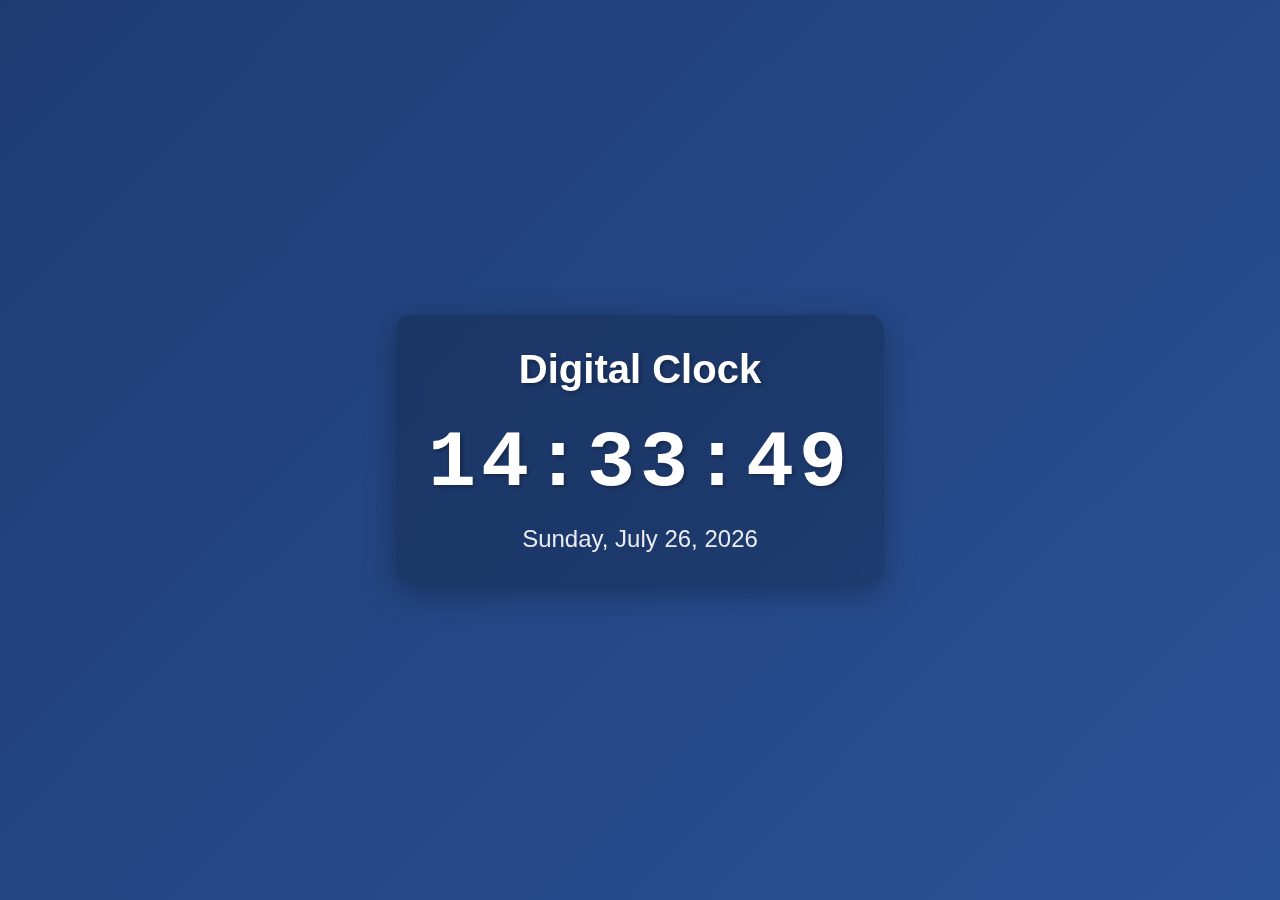
<file: clock.html>
<!DOCTYPE html>
<html lang="en">
<head>
    <meta charset="UTF-8">
    <meta name="viewport" content="width=device-width, initial-scale=1.0">
    <title>Digital Clock</title>
    <link rel="stylesheet" href="clock.css">
</head>
<body>
    <div class="container">
        <h1>Digital Clock</h1>
        <div id="clock" class="clock"></div>
        <div id="date" class="date"></div>
    </div>
    <script src="clock.js"></script>
</body>
</html>
</file>
<file: clock.css>
body {
    margin: 0;
    padding: 0;
    font-family: 'Arial', sans-serif;
    background: linear-gradient(135deg, #1e3c72, #2a5298);
    color: white;
    display: flex;
    justify-content: center;
    align-items: center;
    min-height: 100vh;
}

.container {
    text-align: center;
    padding: 2rem;
    border-radius: 15px;
    background-color: rgba(0, 0, 0, 0.2);
    box-shadow: 0 8px 32px rgba(0, 0, 0, 0.3);
    backdrop-filter: blur(10px);
}

h1 {
    margin-top: 0;
    font-size: 2.5rem;
    text-shadow: 2px 2px 4px rgba(0, 0, 0, 0.3);
}

.clock {
    font-size: 5rem;
    font-weight: bold;
    letter-spacing: 5px;
    margin: 1rem 0;
    text-shadow: 2px 2px 4px rgba(0, 0, 0, 0.3);
    font-family: 'Courier New', monospace;
}

.date {
    font-size: 1.5rem;
    opacity: 0.9;
    margin-top: 1rem;
}

@media (max-width: 768px) {
    .clock {
        font-size: 3rem;
    }
    
    h1 {
        font-size: 2rem;
    }
    
    .date {
        font-size: 1.2rem;
    }
}
</file>
